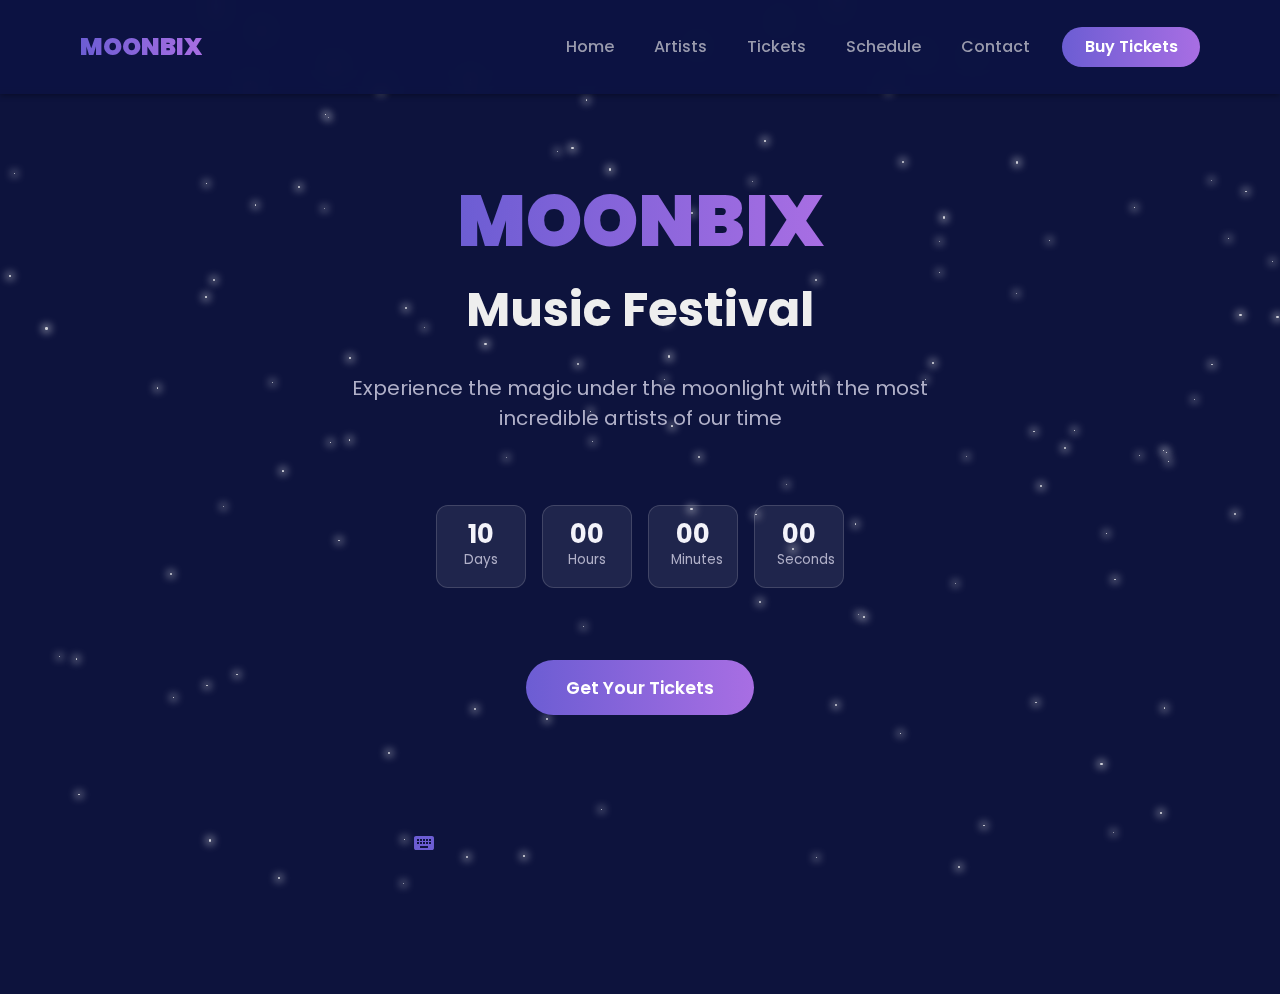
<file: K3(HOSTING) (2)/K3(HOSTING)/K3(HOSTING)/index.HTML>
<!DOCTYPE html>
<html lang="en">
<head>
  <meta charset="UTF-8" />
  <meta name="viewport" content="width=device-width, initial-scale=1" />
  <title>MOONBIX Music Festival</title>
  <!-- Bootstrap 5 CSS CDN -->
  <link href="https://cdn.jsdelivr.net/npm/bootstrap@5.3.0/dist/css/bootstrap.min.css" rel="stylesheet" />
  <!-- Google Material Icons CDN -->
  <link href="https://fonts.googleapis.com/icon?family=Material+Icons" rel="stylesheet" />
  <style>
    @import url('https://fonts.googleapis.com/css2?family=Poppins:wght@400;600;700;900&display=swap');

    /* Root variables */
    :root {
      --purple-gradient: linear-gradient(90deg, #6c5dd3, #a86ee3);
      --bg-dark: #0d133d;
      --text-light: #eeeeee;
      --btn-purple: #6c5dd3;
      --btn-purple-hover: #826ee9;
      --border-dark: rgba(255, 255, 255, 0.15);
      --shadow-glow: 0 0 10px #7a66d1;
    }

    /* Reset and base */
    * {
      box-sizing: border-box;
    }

    body {
      margin: 0;
      font-family: 'Poppins', sans-serif;
      background-color: var(--bg-dark);
      color: var(--text-light);
      overflow-x: hidden;
      min-height: 100vh;
      position: relative;
    }

    a {
      text-decoration: none;
    }

    /* Header */
    header {
      position: sticky;
      top: 0;
      background: rgba(13, 19, 61, 0.85);
      backdrop-filter: saturate(180%) blur(10px);
      z-index: 1000;
      padding: 1rem 2rem;
      box-shadow: 0 1px 6px rgb(0 0 0 / 0.4);
    }

    .navbar-nav .nav-link {
      color: #999aad;
      font-weight: 500;
      transition: color 0.3s ease;
    }
    .navbar-nav .nav-link:hover,
    .navbar-nav .nav-link:focus {
      color: var(--btn-purple);
      outline: none;
    }

    .navbar-brand {
      font-weight: 900;
      font-size: 1.5rem;
      background: var(--purple-gradient);
      background-clip: text;
      -webkit-background-clip: text;
      -webkit-text-fill-color: transparent;
      color: transparent;
      user-select: none;
      white-space: nowrap;
    }

    .btn-buy-tickets {
      background: var(--purple-gradient);
      border: none;
      color: #fff;
      font-weight: 600;
      padding: 0.5rem 1.4rem;
      border-radius: 30px;
      transition: background 0.35s ease;
    }
    .btn-buy-tickets:hover,
    .btn-buy-tickets:focus {
      background: var(--btn-purple-hover);
      outline: none;
      box-shadow: var(--shadow-glow);
    }

    /* Hero section */
    main {
      padding: 4rem 2rem 6rem 2rem;
      position: relative;
      text-align: center;
      overflow: hidden;
      min-height: 100vh;
      display: flex;
      flex-direction: column;
      justify-content: center;
      gap: 1.5rem;
      user-select: none;
    }

    main h1 {
      font-weight: 900;
      font-size: clamp(2rem, 7vw, 4.5rem);
      margin-bottom: 0;
      line-height: 1.1;
    }
    main h1 .moonbix {
      background: var(--purple-gradient);
      background-clip: text;
      -webkit-background-clip: text;
      -webkit-text-fill-color: transparent;
      color: transparent;
    }
    main h2 {
      font-weight: 700;
      font-size: clamp(1.6rem, 5vw, 3rem);
      margin-bottom: 0;
      line-height: 1.1;
    }

    main p.subtitle {
      color: #b0b0c8;
      font-weight: 400;
      font-size: clamp(1rem, 3vw, 1.25rem);
      margin-top: 12px;
      max-width: 600px;
      margin-left: auto;
      margin-right: auto;
      user-select: text;
    }

    /* Countdown */
    .countdown {
      margin-top: 2rem;
      display: flex;
      justify-content: center;
      gap: 1rem;
      flex-wrap: wrap;
    }
    .countdown-item {
      background: rgba(255 255 255 / 0.08);
      border: 1px solid var(--border-dark);
      border-radius: 12px;
      padding: 1rem 1.4rem;
      width: 90px;
      user-select: none;
      transition: background-color 0.3s ease;
    }
    .countdown-item strong {
      display: block;
      font-size: 1.6rem;
      font-weight: 700;
      line-height: 1;
      color: #f3f3fa;
      user-select: text;
    }
    .countdown-item span {
      font-size: 0.85rem;
      color: #b0b0c8;
      user-select: text;
    }

    /* Buttons below countdown */
    .hero-buttons {
      margin-top: 3rem;
      display: flex;
      justify-content: center;
      gap: 1.5rem;
      flex-wrap: wrap;
    }
    .btn-primary-gradient {
      background: var(--purple-gradient);
      border: none;
      border-radius: 30px;
      color: #fff;
      padding: 0.9rem 2.5rem;
      font-weight: 600;
      font-size: 1.1rem;
      cursor: pointer;
      transition: background 0.4s ease, box-shadow 0.4s ease;
      box-shadow: 0 0 0 rgba(0,0,0,0);
      user-select: none;
    }
    .btn-primary-gradient:hover,
    .btn-primary-gradient:focus {
      background: var(--btn-purple-hover);
      box-shadow: var(--shadow-glow);
      outline: none;
    }

    .btn-secondary-outline {
      border: 1.8px solid rgba(255 255 255 / 0.3);
      border-radius: 30px;
      background: transparent;
      color: #ccccee;
      font-weight: 600;
      font-size: 1.1rem;
      padding: 0.9rem 2.5rem;
      cursor: pointer;
      transition: background-color 0.3s ease, color 0.3s ease;
      user-select: none;
    }
    .btn-secondary-outline:hover,
    .btn-secondary-outline:focus {
      background-color: var(--purple-gradient);
      border-color: var(--purple-gradient);
      color: #fff;
      outline: none;
      box-shadow: var(--shadow-glow);
    }

    /* Arrow down icon below buttons */
    .arrow-down {
      margin-top: 4rem;
      font-size: 3rem;
      color: #6c5dd3;
      animation: bounce 2s infinite;
      user-select: none;
    }

    @keyframes bounce {
      0%, 20%, 50%, 80%, 100% {
        transform: translateY(0);
      }
      40% {
        transform: translateY(-15%);
      }
      60% {
        transform: translateY(-7%);
      }
    }

    /* Star background animation */
    .stars {
      position: fixed;
      top: 0; left: 0; width: 100vw; height: 100vh;
      pointer-events: none;
      z-index: 0;
      overflow: hidden;
      background: var(--bg-dark);
    }

    /* small stars */
    .star {
      position: absolute;
      background: white;
      border-radius: 50%;
      box-shadow: 0 0 8px 2px white;
      opacity: 0.8;
      animation: twinkle 3s infinite alternate;
    }

    @keyframes twinkle {
      0% {
        opacity: 0.2;
        transform: scale(1);
      }
      100% {
        opacity: 0.8;
        transform: scale(1.3);
      }
    }
    /* Responsive adjustments */
    @media (max-width: 767px) {
      header {
        padding: 1rem 1rem;
      }
      main {
        padding: 3rem 1rem 5rem 1rem;
      }
      .countdown {
        justify-content: center;
        gap: 0.8rem;
      }
      .countdown-item {
        width: 70px;
        padding: 0.8rem 1rem;
      }
      .hero-buttons {
        flex-direction: column;
        gap: 1rem;
      }
      .btn-primary-gradient,
      .btn-secondary-outline {
        width: 100%;
        padding: 1rem;
        font-size: 1.1rem;
      }
      /* Navbar toggler bigger & visible */
      .navbar-toggler {
        border: none;
        color: var(--text-light);
      }
      .navbar-nav {
        background: rgba(13, 19, 61, 0.95);
        backdrop-filter: saturate(180%) blur(10px);
      }
      .moon-container {
        width: 70px;
        height: 70px;
        top: 1.5rem;
        right: 1rem;
      }
    }

  </style>
</head>
<body>
  <!-- Starry background -->
  <div class="stars" aria-hidden="true"></div>

  <header>
    <nav class="navbar navbar-expand-md">
      <div class="container-fluid px-3 px-md-5">
        <a class="navbar-brand" href="#">MOONBIX</a>
        <button
          class="navbar-toggler"
          type="button"
          data-bs-toggle="collapse"
          data-bs-target="#navbarNav"
          aria-controls="navbarNav"
          aria-expanded="false"
          aria-label="Toggle navigation"
        >
          <span class="material-icons" style="font-size:32px;">menu</span>
        </button>
        <div class="collapse navbar-collapse justify-content-end" id="navbarNav">
          <ul class="navbar-nav align-items-center gap-3 gap-md-4">
            <li class="nav-item">
              <a class="nav-link" href="index.HTML">Home</a>
            </li>
            <li class="nav-item">
              <a class="nav-link" href="artis.html">Artists</a>
            </li>
            <li class="nav-item">
              <a class="nav-link" href="ticket.html">Tickets</a>
            </li>
            <li class="nav-item">
              <a class="nav-link" href="schedule.html">Schedule</a>
            </li>
            <li class="nav-item">
              <a class="nav-link" href="contact.html">Contact</a>
            </li>
            <li class="nav-item d-md-block d-none">
              <button class="btn btn-buy-tickets" onclick="window.location.href='ticket.html'">Buy Tickets</button>
            </li>
          </ul>
        </div>
      </div>
    </nav>
  </header>

  <main role="main" aria-label="Main content">
    <h1><span class="moonbix">MOONBIX</span></h1>
    <h2>Music Festival</h2>
    <p class="subtitle">Experience the magic under the moonlight with the most incredible artists of our time</p>

    <section class="countdown" aria-label="Countdown timer to event start">
      <div class="countdown-item" aria-live="polite">
        <strong id="days">00</strong>
        <span>Days</span>
      </div>
      <div class="countdown-item" aria-live="polite">
        <strong id="hours">00</strong>
        <span>Hours</span>
      </div>
      <div class="countdown-item" aria-live="polite">
        <strong id="minutes">00</strong>
        <span>Minutes</span>
      </div>
      <div class="countdown-item" aria-live="polite">
        <strong id="seconds">00</strong>
        <span>Seconds</span>
      </div>
    </section>

    <section class="hero-buttons">
      <button onclick="window.location.href='ticket.html'" class="btn-primary-gradient" type="button">Get Your Tickets</button>
    </section>

    <div class="arrow-down" aria-hidden="true" title="Scroll down">
      <span class="material-icons">keyboard_double_arrow_down</span>
    </div>
  </main>

  <!-- Bootstrap 5 JS Bundle CDN (includes Popper) -->
  <script src="https://cdn.jsdelivr.net/npm/bootstrap@5.3.0/dist/js/bootstrap.bundle.min.js"></script>
  <script>
    // Star generator for starry background with random positions and sizes
    const starsContainer = document.querySelector('.stars');
    const starCount = 120;

    for (let i = 0; i < starCount; i++) {
      const star = document.createElement('div');
      star.classList.add('star');
      const size = Math.random() * 2 + 0.5;
      star.style.width = `${size}px`;
      star.style.height = `${size}px`;
      star.style.top = `${Math.random() * 100}%`;
      star.style.left = `${Math.random() * 100}%`;
      star.style.animationDuration = `${(Math.random() * 2 + 1)}s`;
      star.style.animationDelay = `${Math.random() * 3}s`;
      starsContainer.appendChild(star);
    }

    // Countdown Timer
    const countdownDate = new Date();
    // Set countdown 30 days from now
    countdownDate.setDate(countdownDate.getDate() + 10);

    const daysEl = document.getElementById('days');
    const hoursEl = document.getElementById('hours');
    const minutesEl = document.getElementById('minutes');
    const secondsEl = document.getElementById('seconds');

    function updateCountdown() {
      const now = new Date().getTime();
      const distance = countdownDate.getTime() - now;

      if (distance < 0) {
        daysEl.textContent = '00';
        hoursEl.textContent = '00';
        minutesEl.textContent = '00';
        secondsEl.textContent = '00';
        clearInterval(countdownInterval);
        return;
      }

      const days = Math.floor(distance / (1000 * 60 * 60 * 24));
      const hours = Math.floor(
        (distance % (1000 * 60 * 60 * 24)) / (1000 * 60 * 60)
      );
      const minutes = Math.floor((distance % (1000 * 60 * 60)) / (1000 * 60));
      const seconds = Math.floor((distance % (1000 * 60)) / 1000);

      daysEl.textContent = days.toString().padStart(2, '0');
      hoursEl.textContent = hours.toString().padStart(2, '0');
      minutesEl.textContent = minutes.toString().padStart(2, '0');
      secondsEl.textContent = seconds.toString().padStart(2, '0');
    }

    updateCountdown();
    const countdownInterval = setInterval(updateCountdown, 1000);
  </script>
</body>
</html>
</file>
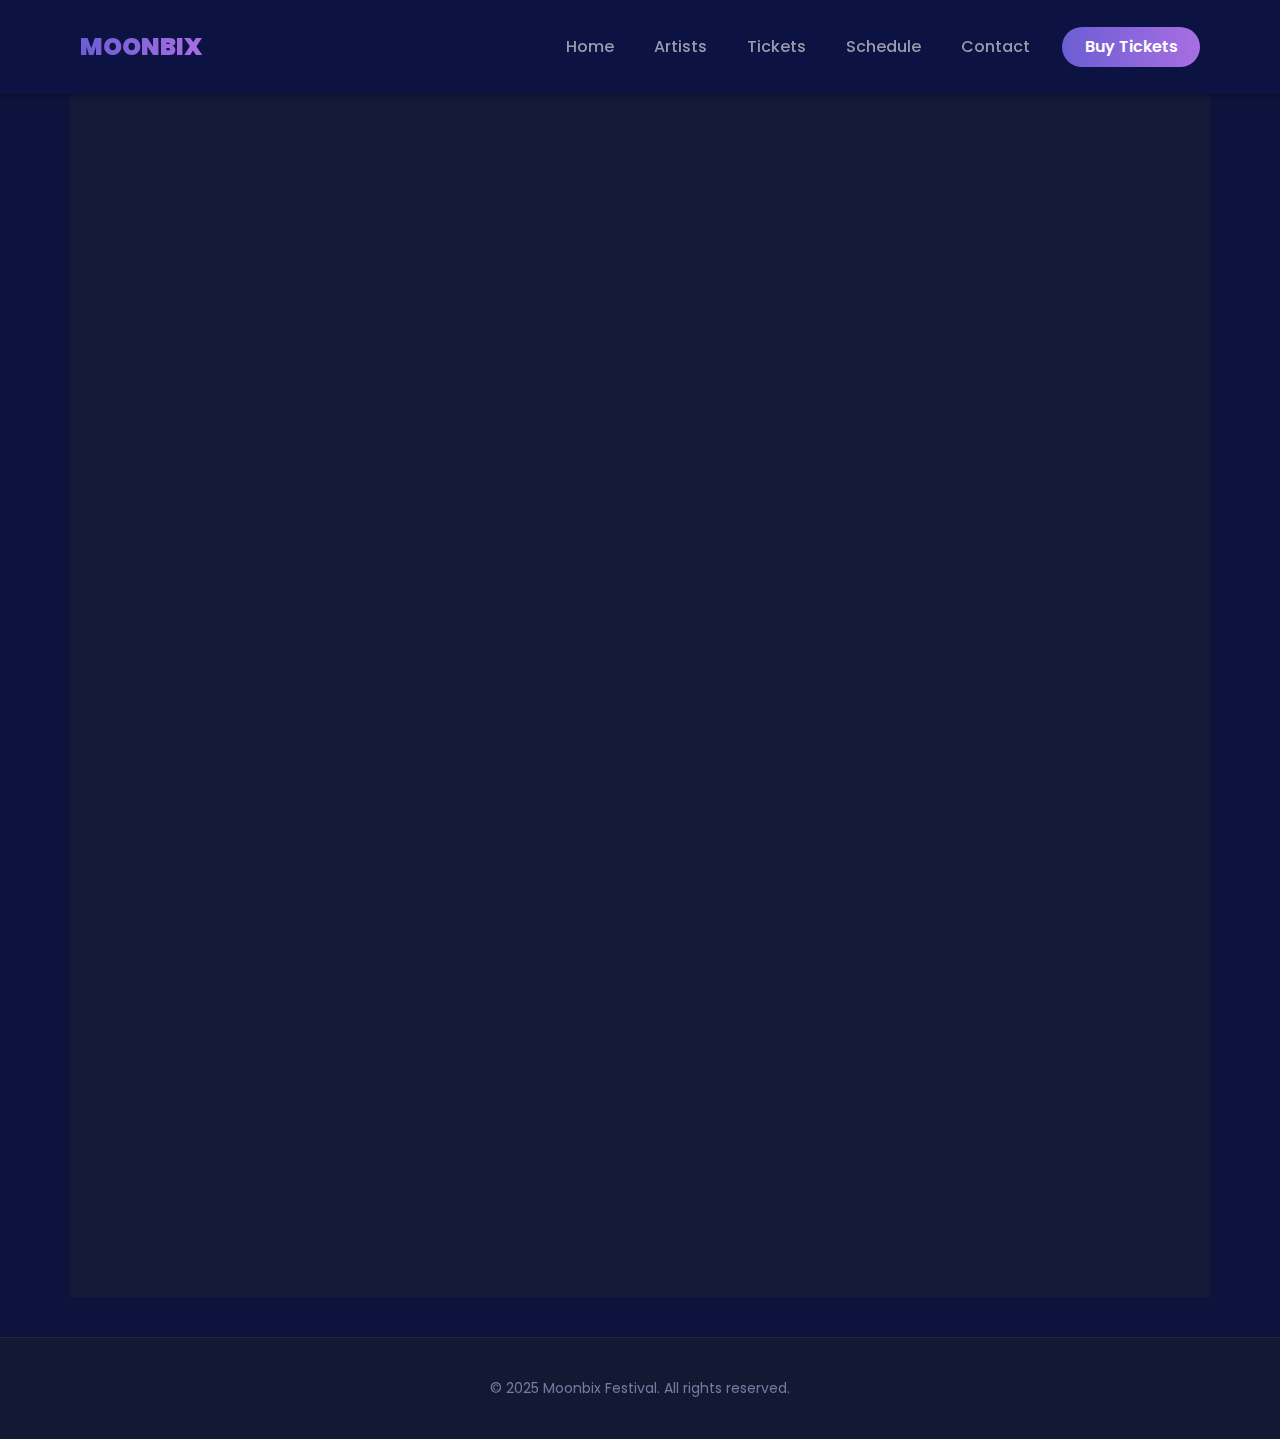
<file: K3(HOSTING) (2)/K3(HOSTING)/K3(HOSTING)/artis.html>
<!DOCTYPE html>
<html lang="en">
<head>
  <meta charset="UTF-8" />
  <meta name="viewport" content="width=device-width, initial-scale=1" />
  <title>MOONBIX Music Festival</title>
  <!-- Bootstrap 5 CSS CDN -->
  <link href="https://cdn.jsdelivr.net/npm/bootstrap@5.3.0/dist/css/bootstrap.min.css" rel="stylesheet" />
  <!-- Google Material Icons CDN -->
  <link href="https://fonts.googleapis.com/icon?family=Material+Icons" rel="stylesheet" />
  <style>
    @import url('https://fonts.googleapis.com/css2?family=Poppins:wght@400;600;700;900&display=swap');

    /* Root variables */
    :root {
      --purple-gradient: linear-gradient(90deg, #6c5dd3, #a86ee3);
      --bg-dark: #0d133d;
      --text-light: #eeeeee;
      --btn-purple: #6c5dd3;
      --btn-purple-hover: #826ee9;
      --border-dark: rgba(255, 255, 255, 0.15);
      --shadow-glow: 0 0 10px #7a66d1;
    }

    /* Reset and base */
    * {
      box-sizing: border-box;
    }

    body {
      margin: 0;
      font-family: 'Poppins', sans-serif;
      background-color: var(--bg-dark);
      color: var(--text-light);
      overflow-x: hidden;
      min-height: 100vh;
      position: relative;
    }

    a {
      text-decoration: none;
    }

    /* Header */
    header {
      position: sticky;
      top: 0;
      background: rgba(13, 19, 61, 0.85);
      backdrop-filter: saturate(180%) blur(10px);
      z-index: 1000;
      padding: 1rem 2rem;
      box-shadow: 0 1px 6px rgb(0 0 0 / 0.4);
    }

    .navbar-nav .nav-link {
      color: #999aad;
      font-weight: 500;
      transition: color 0.3s ease;
    }
    .navbar-nav .nav-link:hover,
    .navbar-nav .nav-link:focus {
      color: var(--btn-purple);
      outline: none;
    }

    .navbar-brand {
      font-weight: 900;
      font-size: 1.5rem;
      background: var(--purple-gradient);
      background-clip: text;
      -webkit-background-clip: text;
      -webkit-text-fill-color: transparent;
      color: transparent;
      user-select: none;
      white-space: nowrap;
    }

    .btn-buy-tickets {
      background: var(--purple-gradient);
      border: none;
      color: #fff;
      font-weight: 600;
      padding: 0.5rem 1.4rem;
      border-radius: 30px;
      transition: background 0.35s ease;
    }
    .btn-buy-tickets:hover,
    .btn-buy-tickets:focus {
      background: var(--btn-purple-hover);
      outline: none;
      box-shadow: var(--shadow-glow);
    }

    @keyframes slideDown {
      from {
        transform: translateY(-100%);
        opacity: 0;
      }
      to {
        transform: translateY(0);
        opacity: 1;
      }
    }

    .logo {
      font-weight: 800;
      font-size: 1.8rem;
      color: #8a7fff;
      letter-spacing: 0.1em;
      cursor: pointer;
      user-select: none;
    }

    nav {
      display: flex;
      gap: 32px;
    }
    nav a {
      font-weight: 600;
      font-size: 1rem;
      color: #aaa;
      position: relative;
      padding: 8px 0;
      transition: color 0.3s ease;
    }
    nav a:hover,
    nav a:focus-visible {
      color: #8a7fff;
    }
    nav a::after {
      content: '';
      position: absolute;
      left: 0;
      bottom: 0;
      height: 3px;
      width: 0;
      background: #8a7fff;
      border-radius: 3px;
      transition: width 0.3s ease;
    }
    nav a:hover::after,
    nav a:focus-visible::after,
    nav a[aria-current="page"]::after {
      width: 100%;
    }

    main {
      padding: 60px 15px 80px;
      background: #141a38;
      min-height: calc(100vh - 72px);
      color: white;
    }

    h1 {
      font-weight: 900;
      font-size: 2.5rem;
      letter-spacing: 0.06em;
      color: #8a7fff;
      text-align: center;
      margin-bottom: 10px;
      animation: fadeInUp 1s ease forwards;
      opacity: 0;
    }

    p.subtitle {
      color: #bbb;
      max-width: 680px;
      margin: 0 auto 40px auto;
      font-weight: 400;
      font-size: 1.15rem;
      text-align: center;
      animation: fadeInUp 1s ease 0.3s forwards;
      opacity: 0;
    }

    .artist-cards {
      display: grid;
      grid-template-columns: repeat(auto-fit, minmax(280px, 1fr));
      gap: 32px;
      max-width: 1140px;
      margin: 0 auto;
      animation: fadeInUp 1s ease 0.6s forwards;
      opacity: 0;
    }

    .artist-card {
      background: #222640;
      border-radius: 14px;
      overflow: hidden;
      position: relative;
      height: auto;
      box-shadow: 0 5px 15px rgba(138,127,255,0.4);
      cursor: default;
      display: flex;
      flex-direction: column;
      justify-content: flex-end;
      padding: 20px;
      color: #ddd;
      transition: transform 0.3s ease, box-shadow 0.3s ease;
    }
    .artist-card:focus-visible,
    .artist-card:hover {
      transform: translateY(-10px) scale(1.02);
      box-shadow: 0 14px 30px rgba(138,127,255,0.7);
      outline: none;
      z-index: 1;
    }
    .artist-img {
      position: relative;
      width: 100%;
      height: 220px;
      background-size: cover;
      background-position: center;
      filter: brightness(0.75);
      border-radius: 14px;
      transition: filter 0.3s ease;
      margin-bottom: 16px;
    }
    .artist-card:hover .artist-img {
      filter: brightness(0.5);
    }
    .artist-info {
      position: relative;
      z-index: 1;
      flex-grow: 1;
    }
    .artist-name {
      font-weight: 700;
      font-size: 1.4rem;
      margin-bottom: 8px;
      color: #fff;
      text-shadow: 0 0 8px rgba(138,127,255,0.9);
    }
    .artist-genre {
      color: #888bbd;
      font-size: 0.95rem;
      margin-bottom: 12px;
    }
    .artist-description {
      font-size: 0.9rem;
      font-weight: 300;
      color: #777ba0;
      line-height: 1.3;
      margin-bottom: 16px;
    }
    footer {
      background: #131833;
      color: #777ba0;
      padding: 40px 15px;
      text-align: center;
      font-size: 0.875rem;
      user-select: none;
      border-top: 1px solid #222640;
      margin-top: 40px;
    }
    .btn-profile {
      background: linear-gradient(135deg, #7d7fff, #9a7fff);
      border: none;
      color: white;
      font-weight: 600;
      padding: 10px 0;
      border-radius: 24px;
      font-size: 1rem;
      cursor: pointer;
      transition: background 0.3s ease;
      width: 100%;
      user-select: none;
      text-align: center;
      letter-spacing: 0.05em;
    }
    .btn-profile:hover, .btn-profile:focus-visible {
      background: linear-gradient(135deg, #a49fff, #b79fff);
      outline: none;
    }

    @keyframes fadeInUp {
      from {
        opacity: 0;
        transform: translateY(30px);
      }
      to {
        opacity: 1;
        transform: translateY(0);
      }
    }

    @media (max-width: 767px) {
      .container-md {
        padding: 0 12px;
      }
      nav {
        gap: 18px;
      }
      h1 {
        font-size: 2rem;
      }
      .artist-cards {
        grid-template-columns: 1fr;
      }
      .artist-card {
        height: auto;
      }
    }
  </style>
</head>
<body>
  <header>
    <nav class="navbar navbar-expand-md">
      <div class="container-fluid px-3 px-md-5">
        <a class="navbar-brand" href="#">MOONBIX</a>
        <button
          class="navbar-toggler"
          type="button"
          data-bs-toggle="collapse"
          data-bs-target="#navbarNav"
          aria-controls="navbarNav"
          aria-expanded="false"
          aria-label="Toggle navigation"
        >
          <span class="material-icons" style="font-size:32px;">menu</span>
        </button>
        <div class="collapse navbar-collapse justify-content-end" id="navbarNav">
          <ul class="navbar-nav align-items-center gap-3 gap-md-4">
            <li class="nav-item">
              <a class="nav-link" href="index.HTML">Home</a>
            </li>
            <li class="nav-item">
              <a class="nav-link" href="artis.html">Artists</a>
            </li>
            <li class="nav-item">
              <a class="nav-link" href="ticket.html">Tickets</a>
            </li>
            <li class="nav-item">
              <a class="nav-link" href="schedule.html">Schedule</a>
            </li>
            <li class="nav-item">
              <a class="nav-link" href="contact.html">Contact</a>
            </li>
            <li class="nav-item d-md-block d-none">
              <button class="btn btn-buy-tickets" onclick="window.location.href='ticket.html'">Buy Tickets</button>
            </li>
          </ul>
        </div>
      </div>
    </nav>
  </header>

  <main class="container-md" tabindex="0">
    <h1>Trending Artists</h1>
    <p class="subtitle">Discover the hottest rising stars lighting up the music scene right now.</p>
    <div class="artist-cards" role="list">
      <article class="artist-card" role="listitem" tabindex="0" aria-describedby="desc-billie">
        <div class="artist-img" style="background-image: url('billie2.jpg');" role="img" aria-label="Portrait of Billie Eilish, Pop sensation"></div>
        <div class="artist-info">
          <h2 class="artist-name">Billie Eilish</h2>
          <p class="artist-genre">Pop / Alternative</p>
          <p id="desc-billie" class="artist-description">Grammy-winning artist known for her unique voice and genre-bending sound.</p>
          <button class="btn btn-profile" onclick="window.location.href='bilienganjuk.html'" aria-label="View profile of Billie Eilish">View Profile</button>
        </div>
      </article>

      <article class="artist-card" role="listitem" tabindex="0" aria-describedby="desc-dua">
        <div class="artist-img" style="background-image: url('centralcee2.jpg');" role="img" aria-label="Portrait of Dua Lipa, Dance-pop star"></div>
        <div class="artist-info">
          <h2 class="artist-name">Central Cee</h2>
          <p class="artist-genre">HipHop / UK Rap</p>
          <p id="desc-dua" class="artist-description">British rapper known for his musical style which combines hip-hop, trap and UK drill.</p>
          <button class="btn btn-profile" onclick="window.location.href='centralcee.html'" aria-label="View profile of Dua Lipa">View Profile</button>
        </div>
      </article>

      <article class="artist-card" role="listitem" tabindex="0" aria-describedby="desc-olivia">
        <div class="artist-img" style="background-image: url('sza2.jpg');" role="img" aria-label="Portrait of SZA, R&b artist"></div>
        <div class="artist-info">
          <h2 class="artist-name">SZA</h2>
          <p class="artist-genre">R&b / Neo-Soul</p>
          <p id="desc-sza" class="artist-description">SZA is an American singer and known for her soulful voice and, introspective lyrics</p>
          <button class="btn-profile" onclick="location.href='sza.html'" aria-label="View profile of SZA">View Profile</button>
        </div>
      </article>

      <article class="artist-card" role="listitem" tabindex="0" aria-describedby="desc-brad">
        <div class="artist-img" style="background-image: url('kendrick.jpg');" role="img" aria-label="Portrait of Kendrick Lamar, hip-hop artist"></div>
        <div class="artist-info">
          <h2 class="artist-name">Kendrick Lamar</h2>
          <p class="artist-genre">Hip-Hop / Rap</p>
          <p id="desc-brad" class="artist-description">Kendrick Lamar is an award-winning rapper, known for his sharp lyricism.</p>
          <button class="btn-profile" onclick="location.href='kedrick.html'" aria-label="View profile of Kendrick Lamar">View Profile</button>
        </div>
      </article>

      <article class="artist-card" role="listitem" tabindex="0" aria-describedby="desc-ariana">
        <div class="artist-img" style="background-image: url('jb2.jpg');" role="img" aria-label="Portrait of Justin Bieber, R&B vocalist"></div>
        <div class="artist-info">
          <h2 class="artist-name">Justin Bieber</h2>
          <p class="artist-genre">R&B / Pop</p>
          <p id="desc-justin" class="artist-description">Justin Bieber is a pop icon known for evolving from teen star to a versatile artist,</p>
          <button class="btn-profile" onclick="location.href='jb.html'" aria-label="View profile of Justin Bieber">View Profile</button>
        </div>
      </article>

       <article class="artist-card" role="listitem" tabindex="0" aria-describedby="desc-brad">
        <div class="artist-img" style="background-image: url('taylor2.jpg');" role="img" aria-label="Portrait of Brayden Smith, hip-hop artist"></div>
        <div class="artist-info">
          <h2 class="artist-name">Taylor Swift</h2>
          <p class="artist-genre">Pop / Alternative</p>
          <p id="desc-brad" class="artist-description">Taylor Swift, a worldwide famous singer, is known for her narrative lyrics.</p>
          <button class="btn-profile" onclick="location.href='taylorswift.html'" aria-label="View profile of Taylor Swift">View Profile</button>
        </div>
      </article>

    </div>
  </main>


  <footer role="contentinfo">
    &copy; 2025 Moonbix Festival. All rights reserved.
  </footer>

  <script>
    // Accessibility: keyboard navigation for nav links and profile buttons
    const navLinks = document.querySelectorAll('nav a');
    navLinks.forEach(link => {
      link.addEventListener('keydown', e => {
        if(e.key === 'Enter' || e.key === ' ') link.click();
      });
    });
    const profileButtons = document.querySelectorAll('.btn-profile');
    profileButtons.forEach(btn => {
      btn.addEventListener('keydown', e => {
        if(e.key === 'Enter' || e.key === ' ') btn.click();
      });
    });
  </script>
</body>
</html>
</file>
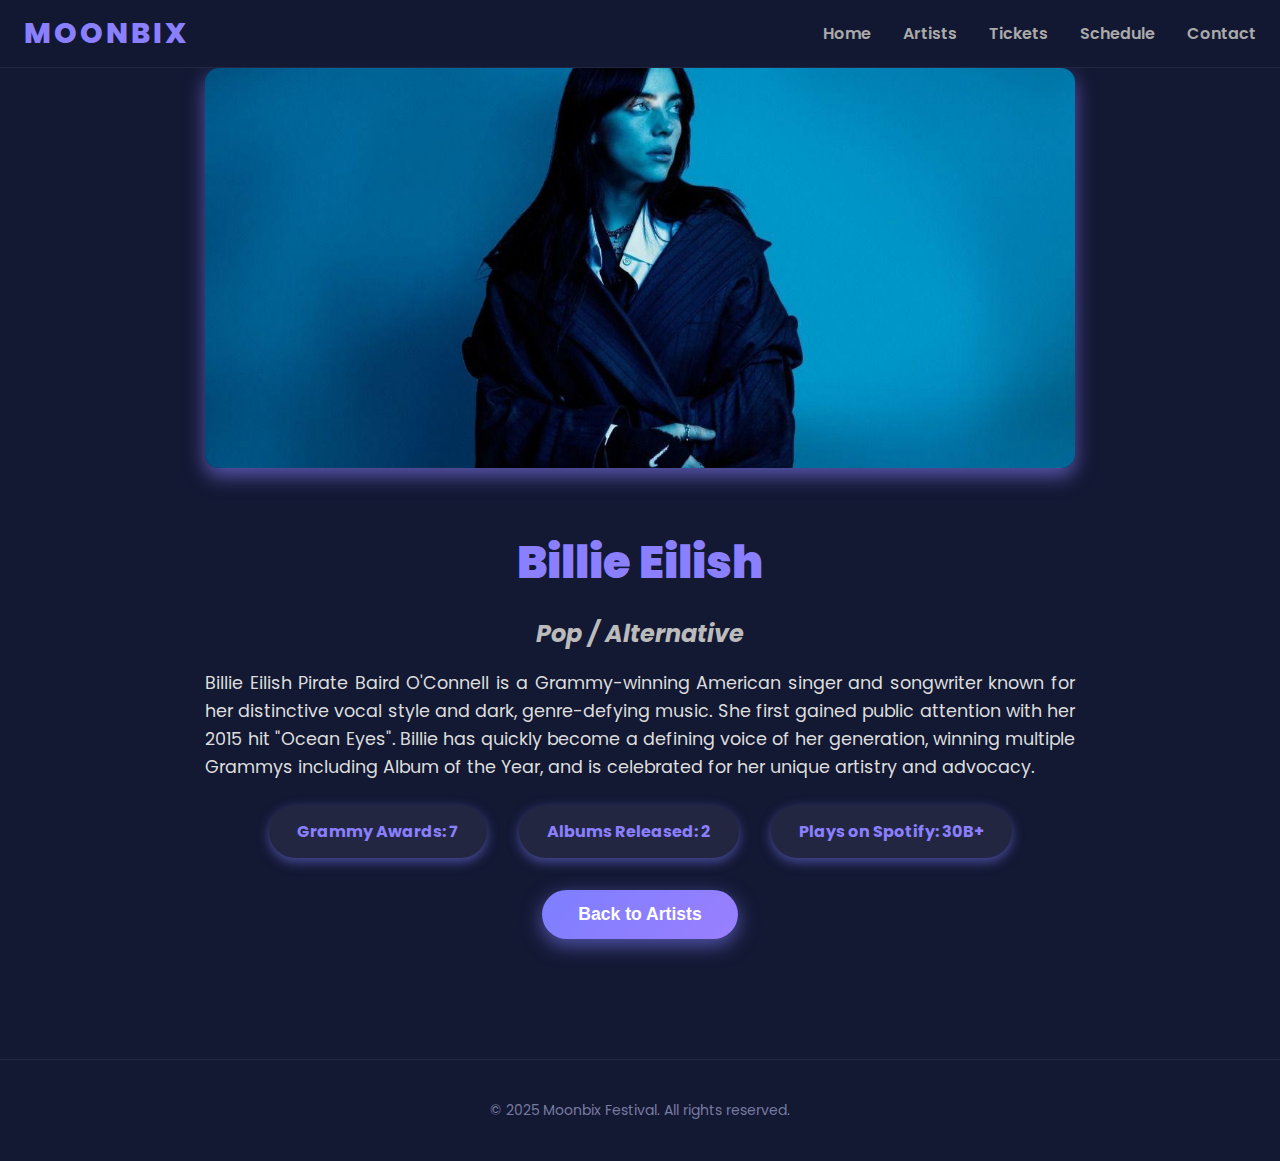
<file: K3(HOSTING) (2)/K3(HOSTING)/K3(HOSTING)/bilienganjuk.html>
<!DOCTYPE html>
<html lang="en">
<head>
  <meta charset="UTF-8" />
  <meta name="viewport" content="width=device-width, initial-scale=1" />
  <title>Moonbix - Billie Eilish Profile</title>
  <!-- Google Material Icons -->
  <link href="https://fonts.googleapis.com/icon?family=Material+Icons" rel="stylesheet" />
  <style>
    @import url('https://fonts.googleapis.com/css2?family=Poppins:wght@400;600;700&display=swap');

    *, *::before, *::after {
      box-sizing: border-box;
    }
    body, html {
      margin: 0; padding: 0; min-height: 100vh;
      font-family: 'Poppins', sans-serif;
      background-color: #131833;
      color: #bbb;
      overflow-x: hidden;
      scroll-behavior: smooth;
    }
    a {
      text-decoration: none;
      color: inherit;
    }
    a:focus-visible {
      outline: 3px solid #8a7fff;
      outline-offset: 3px;
    }
    .container-md {
      max-width: 900px;
      margin: 0 auto;
      padding: 0 15px 80px;
    }
    header {
      position: sticky;
      top: 0;
      background: rgba(19,24,51,0.95);
      border-bottom: 1px solid #222640;
      z-index: 1050;
      padding: 0.75rem 1.5rem;
      display: flex;
      align-items: center;
      justify-content: space-between;
      animation: slideDown 0.5s ease forwards;
    }
    @keyframes slideDown {
      from {
        transform: translateY(-100%);
        opacity: 0;
      }
      to {
        transform: translateY(0);
        opacity: 1;
      }
    }
    .logo {
      font-weight: 800;
      font-size: 1.8rem;
      color: #8a7fff;
      letter-spacing: 0.1em;
      cursor: pointer;
      user-select: none;
    }
    nav {
      display: flex;
      gap: 32px;
    }
    nav a {
      font-weight: 600;
      font-size: 1rem;
      color: #aaa;
      position: relative;
      padding: 8px 0;
      transition: color 0.3s ease;
    }
    nav a:hover,
    nav a:focus-visible {
      color: #8a7fff;
    }
    nav a::after {
      content: '';
      position: absolute;
      left: 0;
      bottom: 0;
      height: 3px;
      width: 0;
      background: #8a7fff;
      border-radius: 3px;
      transition: width 0.3s ease;
    }
    nav a:hover::after,
    nav a:focus-visible::after {
      width: 100%;
    }
    .profile-img {
      width: 100%;
      max-height: 400px;
      object-fit: cover;
      border-radius: 14px;
      box-shadow: 0 8px 20px rgba(138,127,255,0.6);
      margin-bottom: 24px;
    }
    h1 {
      font-weight: 900;
      font-size: 2.8rem;
      color: #8a7fff;
      margin-bottom: 8px;
      text-align: center;
    }
    h2 {
      font-weight: 700;
      font-size: 1.5rem;
      color: #bbb;
      margin-bottom: 16px;
      text-align: center;
      font-style: italic;
    }
    p.bio {
      font-weight: 400;
      font-size: 1.1rem;
      line-height: 1.6;
      color: #ddd;
      margin-bottom: 24px;
      text-align: justify;
    }
    .stats {
      display: flex;
      justify-content: center;
      gap: 32px;
      margin-bottom: 32px;
      flex-wrap: wrap;
    }
    .stat-item {
      background: #222640;
      padding: 14px 28px;
      border-radius: 100px;
      font-weight: 700;
      font-size: 1rem;
      color: #8a7fff;
      box-shadow: 0 4px 12px rgba(125,127,255,0.5);
      user-select: none;
      min-width: 110px;
      text-align: center;
    }
    .btn-back {
      display: block;
      margin: 0 auto;
      background: linear-gradient(135deg, #7d7fff, #9a7fff);
      color: white;
      border: none;
      padding: 14px 36px;
      border-radius: 32px;
      font-weight: 700;
      font-size: 1.1rem;
      cursor: pointer;
      text-align: center;
      width: max-content;
      box-shadow: 0 6px 20px rgba(125,127,255,0.6);
      transition: background 0.3s ease, transform 0.3s ease;
      user-select: none;
    }
    .btn-back:hover, .btn-back:focus-visible {
      background: linear-gradient(135deg, #a49fff, #b79fff);
      outline: none;
      transform: translateY(-4px) scale(1.05);
    }
    footer {
      background: #131833;
      color: #777ba0;
      padding: 40px 15px;
      text-align: center;
      font-size: 0.875rem;
      user-select: none;
      border-top: 1px solid #222640;
      margin-top: 40px;
    }
  </style>
</head>
<body>
  <header role="banner" aria-label="Primary navigation header">
    <a href="index.html" class="logo" aria-label="Moonbix homepage">MOONBIX</a>
    <nav role="navigation" aria-label="Main menu">
      <a href="index.html" tabindex="0">Home</a>
      <a href="artist.html" tabindex="0">Artists</a>
      <a href="tickets.html" tabindex="0">Tickets</a>
      <a href="schedule.html" tabindex="0">Schedule</a>
      <a href="contact.html" tabindex="0">Contact</a>
    </nav>
  </header>

  <main class="container-md" tabindex="0">
    <img src="billie.jpg" alt="Billie Eilish portrait" class="profile-img" />
    <h1>Billie Eilish</h1>
    <h2>Pop / Alternative</h2>
    <p class="bio">
      Billie Eilish Pirate Baird O'Connell is a Grammy-winning American singer and songwriter known for her distinctive vocal style and dark, genre-defying music.
      She first gained public attention with her 2015 hit "Ocean Eyes". Billie has quickly become a defining voice of her generation,
      winning multiple Grammys including Album of the Year, and is celebrated for her unique artistry and advocacy.
    </p>
    <div class="stats">
      <div class="stat-item">Grammy Awards: 7</div>
      <div class="stat-item">Albums Released: 2</div>
      <div class="stat-item">Plays on Spotify: 30B+</div>
    </div>
    <button class="btn btn-back" onclick="window.location.href='artis.html'" aria-label="Back to artist list">Back to Artists</button>
  </main>

  <footer role="contentinfo">
    &copy; 2025 Moonbix Festival. All rights reserved.
  </footer>
</body>
</html>
</file>
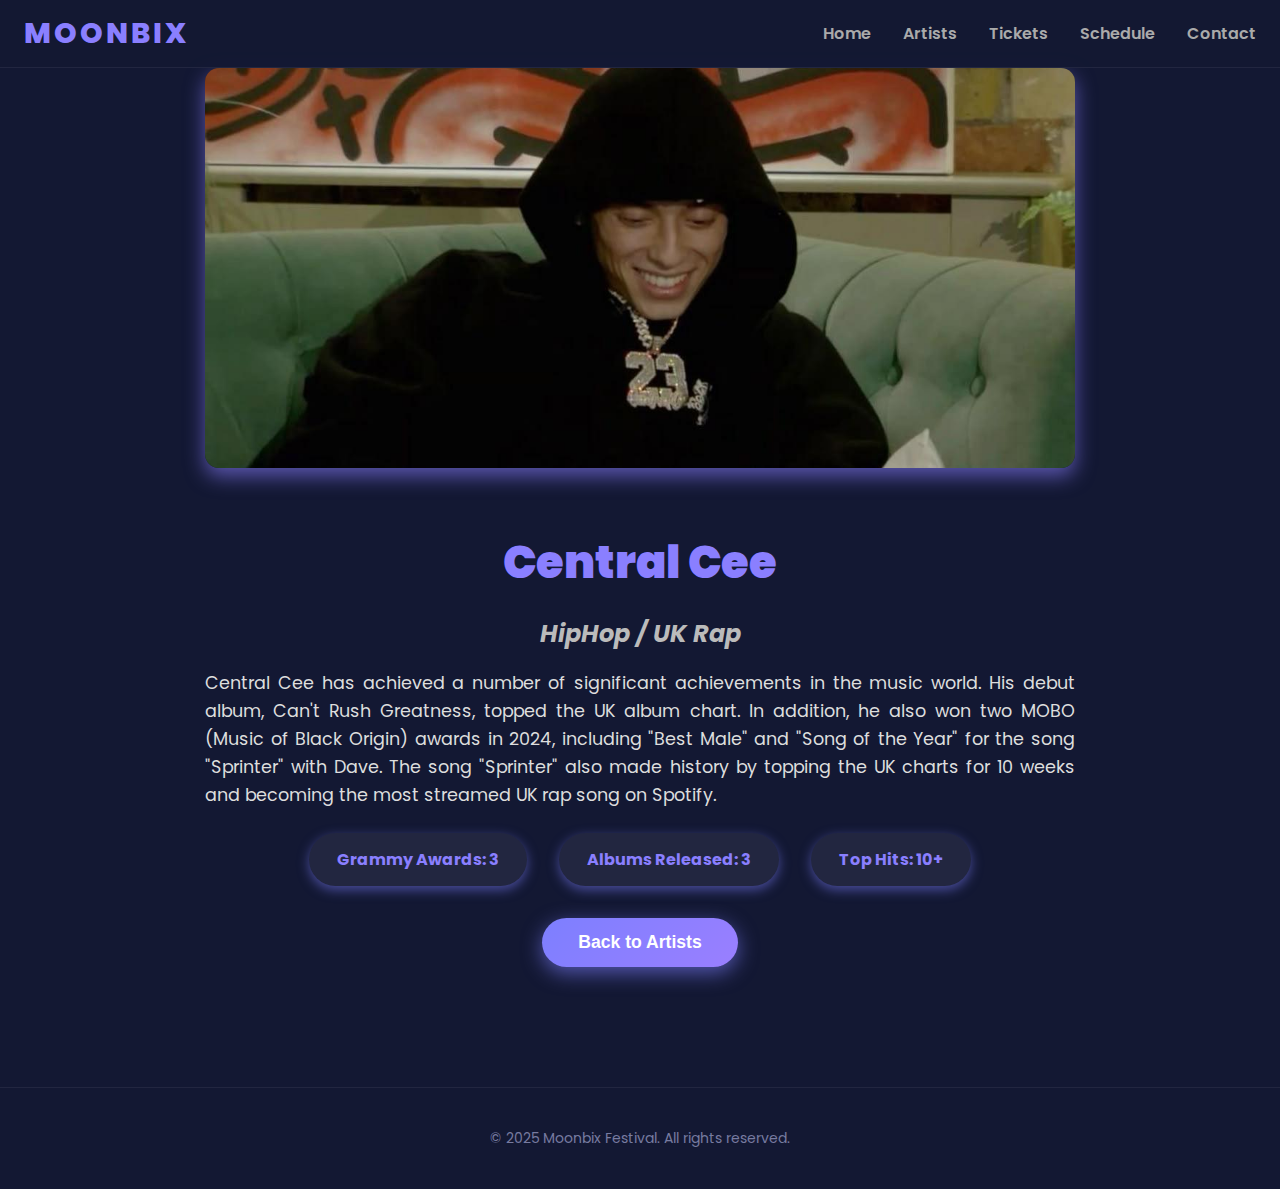
<file: K3(HOSTING) (2)/K3(HOSTING)/K3(HOSTING)/centralcee.html>
<!DOCTYPE html>
<html lang="en">
<head>
  <meta charset="UTF-8" />
  <meta name="viewport" content="width=device-width, initial-scale=1" />
  <title>Moonbix - Central Cee Profile</title>
  <!-- Google Material Icons -->
  <link href="https://fonts.googleapis.com/icon?family=Material+Icons" rel="stylesheet" />
  <style>
    @import url('https://fonts.googleapis.com/css2?family=Poppins:wght@400;600;700&display=swap');

    *, *::before, *::after {
      box-sizing: border-box;
    }
    body, html {
      margin: 0; padding: 0; min-height: 100vh;
      font-family: 'Poppins', sans-serif;
      background-color: #131833;
      color: #bbb;
      overflow-x: hidden;
      scroll-behavior: smooth;
    }
    a {
      text-decoration: none;
      color: inherit;
    }
    a:focus-visible {
      outline: 3px solid #8a7fff;
      outline-offset: 3px;
    }
    .container-md {
      max-width: 900px;
      margin: 0 auto;
      padding: 0 15px 80px;
    }
    header {
      position: sticky;
      top: 0;
      background: rgba(19,24,51,0.95);
      border-bottom: 1px solid #222640;
      z-index: 1050;
      padding: 0.75rem 1.5rem;
      display: flex;
      align-items: center;
      justify-content: space-between;
      animation: slideDown 0.5s ease forwards;
    }
    @keyframes slideDown {
      from {
        transform: translateY(-100%);
        opacity: 0;
      }
      to {
        transform: translateY(0);
        opacity: 1;
      }
    }
    .logo {
      font-weight: 800;
      font-size: 1.8rem;
      color: #8a7fff;
      letter-spacing: 0.1em;
      cursor: pointer;
      user-select: none;
    }
    nav {
      display: flex;
      gap: 32px;
    }
    nav a {
      font-weight: 600;
      font-size: 1rem;
      color: #aaa;
      position: relative;
      padding: 8px 0;
      transition: color 0.3s ease;
    }
    nav a:hover,
    nav a:focus-visible {
      color: #8a7fff;
    }
    nav a::after {
      content: '';
      position: absolute;
      left: 0;
      bottom: 0;
      height: 3px;
      width: 0;
      background: #8a7fff;
      border-radius: 3px;
      transition: width 0.3s ease;
    }
    nav a:hover::after,
    nav a:focus-visible::after {
      width: 100%;
    }
    .profile-img {
      width: 100%;
      max-height: 400px;
      object-fit: cover;
      border-radius: 14px;
      box-shadow: 0 8px 20px rgba(138,127,255,0.6);
      margin-bottom: 24px;
    }
    h1 {
      font-weight: 900;
      font-size: 2.8rem;
      color: #8a7fff;
      margin-bottom: 8px;
      text-align: center;
    }
    h2 {
      font-weight: 700;
      font-size: 1.5rem;
      color: #bbb;
      margin-bottom: 16px;
      text-align: center;
      font-style: italic;
    }
    p.bio {
      font-weight: 400;
      font-size: 1.1rem;
      line-height: 1.6;
      color: #ddd;
      margin-bottom: 24px;
      text-align: justify;
    }
    .stats {
      display: flex;
      justify-content: center;
      gap: 32px;
      margin-bottom: 32px;
      flex-wrap: wrap;
    }
    .stat-item {
      background: #222640;
      padding: 14px 28px;
      border-radius: 100px;
      font-weight: 700;
      font-size: 1rem;
      color: #8a7fff;
      box-shadow: 0 4px 12px rgba(125,127,255,0.5);
      user-select: none;
      min-width: 110px;
      text-align: center;
    }
    .btn-back {
      display: block;
      margin: 0 auto;
      background: linear-gradient(135deg, #7d7fff, #9a7fff);
      color: white;
      border: none;
      padding: 14px 36px;
      border-radius: 32px;
      font-weight: 700;
      font-size: 1.1rem;
      cursor: pointer;
      text-align: center;
      width: max-content;
      box-shadow: 0 6px 20px rgba(125,127,255,0.6);
      transition: background 0.3s ease, transform 0.3s ease;
      user-select: none;
    }
    .btn-back:hover, .btn-back:focus-visible {
      background: linear-gradient(135deg, #a49fff, #b79fff);
      outline: none;
      transform: translateY(-4px) scale(1.05);
    }
    footer {
      background: #131833;
      color: #777ba0;
      padding: 40px 15px;
      text-align: center;
      font-size: 0.875rem;
      user-select: none;
      border-top: 1px solid #222640;
      margin-top: 40px;
    }
  </style>
</head>
<body>
  <header role="banner" aria-label="Primary navigation header">
    <a href="index.html" class="logo" aria-label="Moonbix homepage">MOONBIX</a>
    <nav role="navigation" aria-label="Main menu">
      <a href="index.html" tabindex="0">Home</a>
      <a href="artist.html" tabindex="0">Artists</a>
      <a href="tickets.html" tabindex="0">Tickets</a>
      <a href="schedule.html" tabindex="0">Schedule</a>
      <a href="contact.html" tabindex="0">Contact</a>
    </nav>
  </header>

  <main class="container-md" tabindex="0">
    <img src="centralcee.jpg" alt="Central Cee portrait" class="profile-img" />
    <h1>Central Cee</h1>
    <h2>HipHop / UK Rap</h2>
    <p class="bio">
      Central Cee has achieved a number of significant achievements in the music world. His debut album, Can't Rush Greatness, topped the UK album chart. In addition, he also won two MOBO (Music of Black Origin) awards in 2024, including "Best Male" and "Song of the Year" for the song "Sprinter" with Dave. The song "Sprinter" also made history by topping the UK charts for 10 weeks and becoming the most streamed UK rap song on Spotify.
    </p>
    <div class="stats">
      <div class="stat-item">Grammy Awards: 3</div>
      <div class="stat-item">Albums Released: 3</div>
      <div class="stat-item">Top Hits: 10+</div>
    </div>
    <button class="btn btn-back" onclick="window.location.href='artis.html'" aria-label="Back to artist list">Back to Artists</button>
  </main>

  <footer role="contentinfo">
    &copy; 2025 Moonbix Festival. All rights reserved.
  </footer>
</body>
</html>
</file>
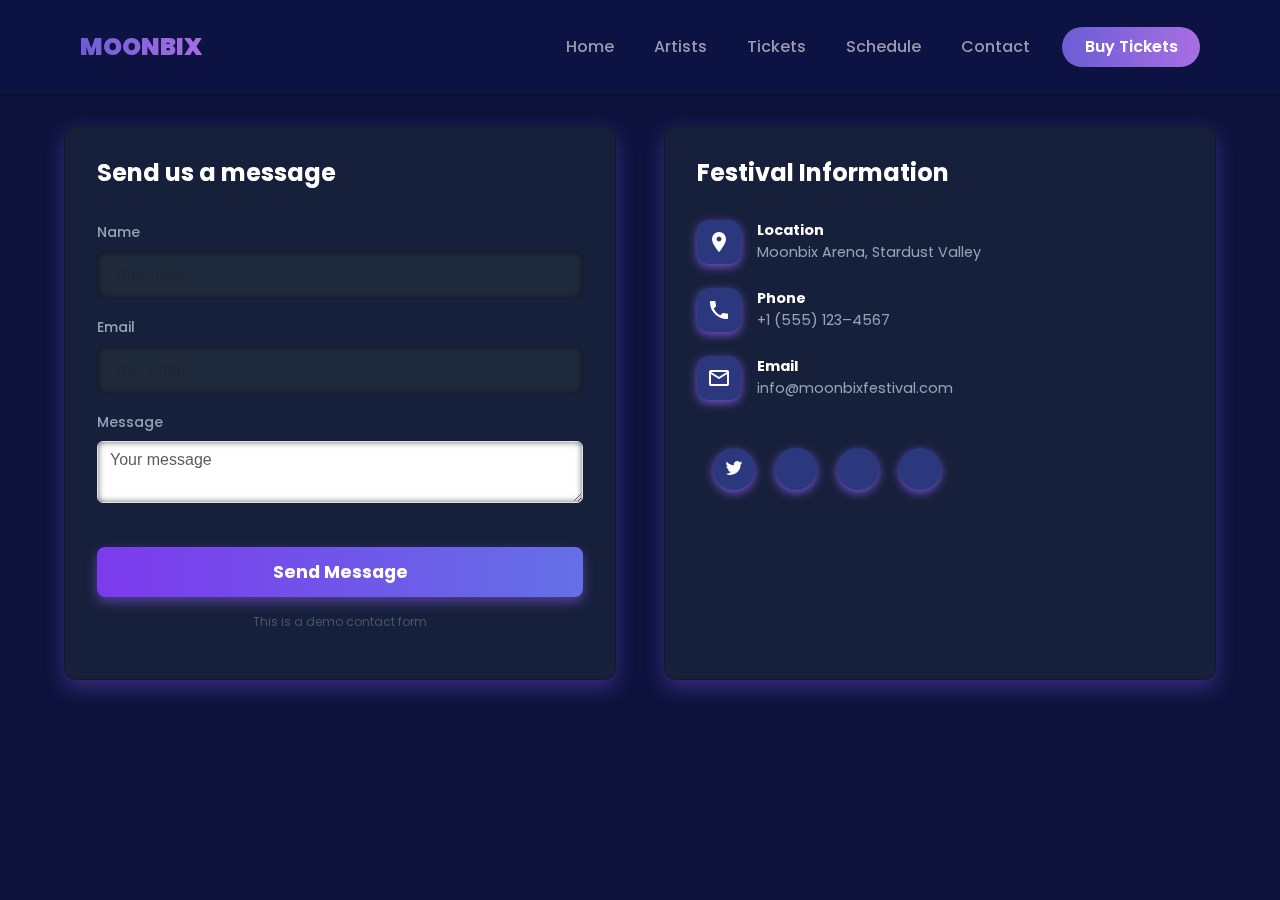
<file: K3(HOSTING) (2)/K3(HOSTING)/K3(HOSTING)/contact.html>
<!DOCTYPE html>
<html lang="en">
<head>
  <meta charset="UTF-8" />
  <meta name="viewport" content="width=device-width, initial-scale=1" />
  <title>MOONBIX Music Festival</title>
  <!-- Bootstrap 5 CSS CDN -->
  <link href="https://cdn.jsdelivr.net/npm/bootstrap@5.3.0/dist/css/bootstrap.min.css" rel="stylesheet" />
  <!-- Google Material Icons CDN -->
  <link href="https://fonts.googleapis.com/icon?family=Material+Icons" rel="stylesheet" />
  <style>
    @import url('https://fonts.googleapis.com/css2?family=Poppins:wght@400;600;700;900&display=swap');

    /* Root variables */
    :root {
      --purple-gradient: linear-gradient(90deg, #6c5dd3, #a86ee3);
      --bg-dark: #0d133d;
      --text-light: #eeeeee;
      --btn-purple: #6c5dd3;
      --btn-purple-hover: #826ee9;
      --border-dark: rgba(255, 255, 255, 0.15);
      --shadow-glow: 0 0 10px #7a66d1;
    }

    /* Reset and base */
    * {
      box-sizing: border-box;
    }

    body {
      margin: 0;
      font-family: 'Poppins', sans-serif;
      background-color: var(--bg-dark);
      color: var(--text-light);
      overflow-x: hidden;
      min-height: 100vh;
      position: relative;
    }

    a {
      text-decoration: none;
    }

    /* Header */
    header {
      position: sticky;
      top: 0;
      background: rgba(13, 19, 61, 0.85);
      backdrop-filter: saturate(180%) blur(10px);
      z-index: 1000;
      padding: 1rem 2rem;
      box-shadow: 0 1px 6px rgb(0 0 0 / 0.4);
    }

    .navbar-nav .nav-link {
      color: #999aad;
      font-weight: 500;
      transition: color 0.3s ease;
    }
    .navbar-nav .nav-link:hover,
    .navbar-nav .nav-link:focus {
      color: var(--btn-purple);
      outline: none;
    }

    .navbar-brand {
      font-weight: 900;
      font-size: 1.5rem;
      background: var(--purple-gradient);
      background-clip: text;
      -webkit-background-clip: text;
      -webkit-text-fill-color: transparent;
      color: transparent;
      user-select: none;
      white-space: nowrap;
    }

    .btn-buy-tickets {
      background: var(--purple-gradient);
      border: none;
      color: #fff;
      font-weight: 600;
      padding: 0.5rem 1.4rem;
      border-radius: 30px;
      transition: background 0.35s ease;
    }
    .btn-buy-tickets:hover,
    .btn-buy-tickets:focus {
      background: var(--btn-purple-hover);
      outline: none;
      box-shadow: var(--shadow-glow);
    }
        .logo {
            font-weight: 700;
            font-size: 1.5rem;
            color: #8b5cf6;
            letter-spacing: 1px;
            user-select: none;
        }
        nav {
            display: flex;
            align-items: center;
            gap: 2rem;
        }
        nav a.nav-link {
            font-weight: 500;
            transition: color 0.3s ease;
            font-size: 1rem;
        }
        nav a.nav-link.active,
        nav a.nav-link:hover {
            color: #8b5cf6;
        }
        .btn-buy {
            background: linear-gradient(90deg, #7c3aed, #6470e6);
            border: none;
            border-radius: 24px;
            padding: 0.5rem 1.5rem;
            color: white;
            font-weight: 600;
            font-size: 1rem;
            transition: background 0.4s ease;
            cursor: pointer;
        }
        .btn-buy:hover,
        .btn-buy:focus {
            background: linear-gradient(90deg, #6470e6, #7c3aed);
            outline: none;
        }

        /* Hamburger menu */
        .hamburger {
            display: none;
            background: none;
            border: none;
            cursor: pointer;
            color: #cbd5e1;
            font-size: 2rem;
        }
        .hamburger:focus {
            outline-offset: 3px;
        }

        /* Mobile nav menu */
        .mobile-nav {
            display: none;
            flex-direction: column;
            background-color: #0c1127;
            position: absolute;
            top: 72px;
            right: 0;
            width: 100%;
            max-width: 280px;
            box-shadow: -4px 4px 30px rgba(139, 92, 246, 0.5);
            border-radius: 0 0 8px 8px;
            z-index: 1100;
        }
        .mobile-nav a {
            padding: 1rem 2rem;
            border-bottom: 1px solid #1e293b;
            font-weight: 600;
            color: #cbd5e1;
        }
        .mobile-nav a:hover, .mobile-nav a:focus {
            background: #1e293b;
            color: #a78bfa;
            outline: none;
        }

        /* MAIN CONTACT SECTION */
        main {
            flex-grow: 1;
            padding: 2rem 1.5rem 4rem;
            max-width: 1200px;
            margin: 0 auto;
            display: grid;
            grid-template-columns: 1fr;
            gap: 2rem;
        }
        @media (min-width: 768px) {
            main {
                grid-template-columns: repeat(2, 1fr);
                gap: 3rem;
            }
        }

        /* Cards */
        .card {
            background: #17203a;
            border-radius: 12px;
            box-shadow: 0 8px 20px rgb(139 92 246 / 0.35);
            padding: 2rem;
            display: flex;
            flex-direction: column;
        }

        /* Form title */
        h2.card-title {
            color: white;
            font-weight: 700;
            margin-bottom: 2rem;
            font-size: 1.5rem;
            user-select: none;
        }

        /* Form elements with uniform styling */
        label {
            font-size: 0.875rem;
            color: #94a3b8;
            font-weight: 500;
            margin-bottom: 0.5rem;
            user-select: none;
        }
        input[type="text"], input[type="email"], textarea {
            background: #1e293b;
            border: none;
            border-radius: 8px;
            color: #e0e7ff;
            padding: 0.75rem 1rem;
            width: 100%;
            font-size: 1rem;
            font-family: 'Inter', sans-serif;
            resize: vertical;
            transition: box-shadow 0.25s ease, background-color 0.25s ease;
            box-shadow: inset 0 0 6px rgb(0 0 0 / 0.6);
        }
        input[type="text"]:focus, input[type="email"]:focus, textarea:focus {
            outline: none;
            background: #28335c;
            box-shadow: 0 0 12px 2px #8b5cf6;
        }

        textarea {
            min-height: 120px;
        }

        /* Submit button with gradient */
        .btn-submit {
            margin-top: 1.75rem;
            background: linear-gradient(90deg, #7c3aed, #6470e6);
            border: none;
            border-radius: 8px;
            color: white;
            font-size: 1.1rem;
            font-weight: 700;
            padding: 0.75rem 0;
            cursor: pointer;
            transition: background 0.4s ease, transform 0.3s ease;
            user-select: none;
            box-shadow: 0 5px 12px rgb(139 92 246 / 0.5);
            text-align: center;
            width: 100%;
        }
        .btn-submit:hover,
        .btn-submit:focus {
            background: linear-gradient(90deg, #6470e6, #7c3aed);
            transform: translateY(-2px);
            outline: none;
            box-shadow: 0 8px 18px rgb(139 92 246 / 0.75);
        }

        /* Footer of form text */
        .form-footer {
            margin-top: 1rem;
            font-size: 0.75rem;
            color: #475569;
            user-select: none;
            text-align: center;
        }

        /* Festival info */
        .festival-info .info-list {
            display: flex;
            flex-direction: column;
            gap: 1.5rem;
        }
        .festival-info .info-item {
            display: flex;
            align-items: center;
            gap: 1rem;
        }
        .info-icon {
            min-width: 44px;
            min-height: 44px;
            display: flex;
            justify-content: center;
            align-items: center;
            background: #2c387e;
            border-radius: 12px;
            color: white;
            font-size: 1.4rem;
            box-shadow: 0 3px 10px rgb(139 92 246 / 0.8);
            user-select: none;
            transition: background 0.3s ease;
        }

        .info-text strong {
            color: white;
            font-weight: 700;
            user-select: none;
        }
        .info-text {
            color: #94a3b8;
            font-size: 0.9rem;
            user-select: none;
            word-break: break-word;
        }

        /* Follow Us social icons */
        .social-icons {
            margin-top: 3rem;
            display: flex;
            gap: 1.25rem;
            padding-left: 1rem;
        }
        .social-icons a {
            background: #2c387e;
            width: 42px;
            height: 42px;
            border-radius: 50%;
            display: flex;
            justify-content: center;
            align-items: center;
            color: white;
            font-size: 1.1rem;
            transition: background 0.3s ease, transform 0.3s ease;
            user-select: none;
            box-shadow: 0 3px 10px rgb(139 92 246 / 0.8);
        }
        .social-icons a:hover,
        .social-icons a:focus {
            background: #6470e6;
            color: white;
            transform: scale(1.1);
            outline: none;
            box-shadow: 0 6px 20px rgb(139 92 246 / 1);
        }

        /* Animations */
        @keyframes fadeInUp {
            0% {
                opacity: 0;
                transform: translateY(16px);
            }
            100% {
                opacity: 1;
                transform: translateY(0);
            }
        }
        .fade-in-up {
            animation: fadeInUp 0.5s ease forwards;
        }
    </style>
</head>
<body>

<header>
    <nav class="navbar navbar-expand-md">
      <div class="container-fluid px-3 px-md-5">
        <a class="navbar-brand" href="#">MOONBIX</a>
        <button
          class="navbar-toggler"
          type="button"
          data-bs-toggle="collapse"
          data-bs-target="#navbarNav"
          aria-controls="navbarNav"
          aria-expanded="false"
          aria-label="Toggle navigation"
        >
          <span class="material-icons" style="font-size:32px;">menu</span>
        </button>
        <div class="collapse navbar-collapse justify-content-end" id="navbarNav">
          <ul class="navbar-nav align-items-center gap-3 gap-md-4">
            <li class="nav-item">
              <a class="nav-link" href="index.HTML">Home</a>
            </li>
            <li class="nav-item">
              <a class="nav-link" href="artis.html">Artists</a>
            </li>
            <li class="nav-item">
              <a class="nav-link" href="ticket.html">Tickets</a>
            </li>
            <li class="nav-item">
              <a class="nav-link" href="schedule.html">Schedule</a>
            </li>
            <li class="nav-item">
              <a class="nav-link" href="contact.html">Contact</a>
            </li>
            <li class="nav-item d-md-block d-none">
              <button class="btn btn-buy-tickets" onclick="window.location.href='ticket.html'">Buy Tickets</button>
            </li>
          </ul>
        </div>
      </div>
    </nav>
  </header>

<nav id="mobile-menu" class="mobile-nav" aria-label="Mobile navigation">
    <a href="#" tabindex="0">Home</a>
    <a href="#" tabindex="0">Artists</a>
    <a href="#" tabindex="0">Tickets</a>
    <a href="#" tabindex="0">Schedule</a>
    <a href="#" tabindex="0">Contact</a>
</nav>

<main>
    <section class="card fade-in-up" aria-labelledby="contact-form-title">
        <h2 class="card-title" id="contact-form-title">Send us a message</h2>
        <form id="contact-form" aria-describedby="form-footer-text" novalidate>
            <div class="mb-3">
                <label for="name" class="form-label">Name</label>
                <input
                    type="text"
                    class="form-control"
                    id="name"
                    placeholder="Your name"
                    autocomplete="name"
                    required
                    aria-required="true"
                />
                <div class="invalid-feedback">Please enter your name.</div>
            </div>
            <div class="mb-3">
                <label for="email" class="form-label">Email</label>
                <input
                    type="email"
                    class="form-control"
                    id="email"
                    placeholder="Your email"
                    autocomplete="email"
                    required
                    aria-required="true"
                />
                <div class="invalid-feedback">Please enter a valid email.</div>
            </div>
            <div class="mb-3">
                <label for="message" class="form-label">Message</label>
                <textarea
                    class="form-control"
                    id="message"
                    placeholder="Your message"
                    required
                    aria-required="true"
                ></textarea>
                <div class="invalid-feedback">Please enter a message.</div>
            </div>
            <button type="submit" class="btn-submit" aria-label="Send Message">
                Send Message
            </button>
            <p class="form-footer" id="form-footer-text">This is a demo contact form</p>
        </form>
    </section>

    <section class="card festival-info" aria-labelledby="festival-info-title">
        <h2 class="card-title" id="festival-info-title">Festival Information</h2>
        <div class="info-list">
            <div class="info-item">
                <span class="info-icon" aria-hidden="true"><span class="material-icons">location_on</span></span>
                <div class="info-text"><strong>Location</strong><br />Moonbix Arena, Stardust Valley</div>
            </div>
            <div class="info-item">
                <span class="info-icon" aria-hidden="true"><span class="material-icons">local_phone</span></span>
                <div class="info-text"><strong>Phone</strong><br />+1 (555) 123–4567</div>
            </div>
            <div class="info-item">
                <span class="info-icon" aria-hidden="true"><span class="material-icons">mail_outline</span></span>
                <div class="info-text"><strong>Email</strong><br />info@moonbixfestival.com</div>
            </div>
        </div>

        <div class="social-icons" aria-label="Follow us on social media">
            <a href="#" role="listitem" aria-label="Twitter">
            <svg width="20" height="20" fill="currentColor" aria-hidden="true" focusable="false" viewBox="0 0 24 24"><path d="M8 19c7.732 0 11.96-6.415 11.96-11.96 0-.182 0-.364-.012-.544A8.555 8.555 0 0 0 22 4.41a8.204 8.204 0 0 1-2.357.646 4.131 4.131 0 0 0 1.81-2.28 8.224 8.224 0 0 1-2.606.996 4.104 4.104 0 0 0-7.005 3.743 11.64 11.64 0 0 1-8.457-4.287 4.108 4.108 0 0 0 1.27 5.481A4.077 4.077 0 0 1 3 8.473v.051a4.11 4.11 0 0 0 3.292 4.022 4.1 4.1 0 0 1-1.85.07 4.107 4.107 0 0 0 3.831 2.85A8.233 8.233 0 0 1 2 17.538a11.616 11.616 0 0 0 6.29 1.84"></path></svg>
          </a>
            <a href="#" aria-label="Instagram"><i class="fab fa-instagram"></i></a>
            <a href="#" aria-label="Facebook"><i class="fab fa-facebook-f"></i></a>
            <a href="#" aria-label="YouTube"><i class="fab fa-youtube"></i></a>
        </div>
    </section>
</main>

<!-- Bootstrap JS (with Popper) -->
<script src="https://cdn.jsdelivr.net/npm/bootstrap@5.3.0/dist/js/bootstrap.bundle.min.js"></script>

<script>
    // Toggle mobile menu
    const hamburger = document.querySelector('.hamburger');
    const mobileMenu = document.getElementById('mobile-menu');

    hamburger.addEventListener('click', () => {
        const expanded = hamburger.getAttribute('aria-expanded') === 'true' || false;
        hamburger.setAttribute('aria-expanded', !expanded);
        mobileMenu.style.display = mobileMenu.style.display === 'flex' ? 'none' : 'flex';
    });

    // Form validation using Bootstrap's validation classes
    (function () {
        'use strict';
        const form = document.getElementById('contact-form');
        form.addEventListener(
            'submit',
            function (event) {
                if (!form.checkValidity()) {
                    event.preventDefault();
                    event.stopPropagation();
                } else {
                    event.preventDefault();
                    alert('Message sent (demo only)');
                    form.reset();
                }
                form.classList.add('was-validated');
            },
            false
        );
    })();
</script>
</body>
</html>
</file>
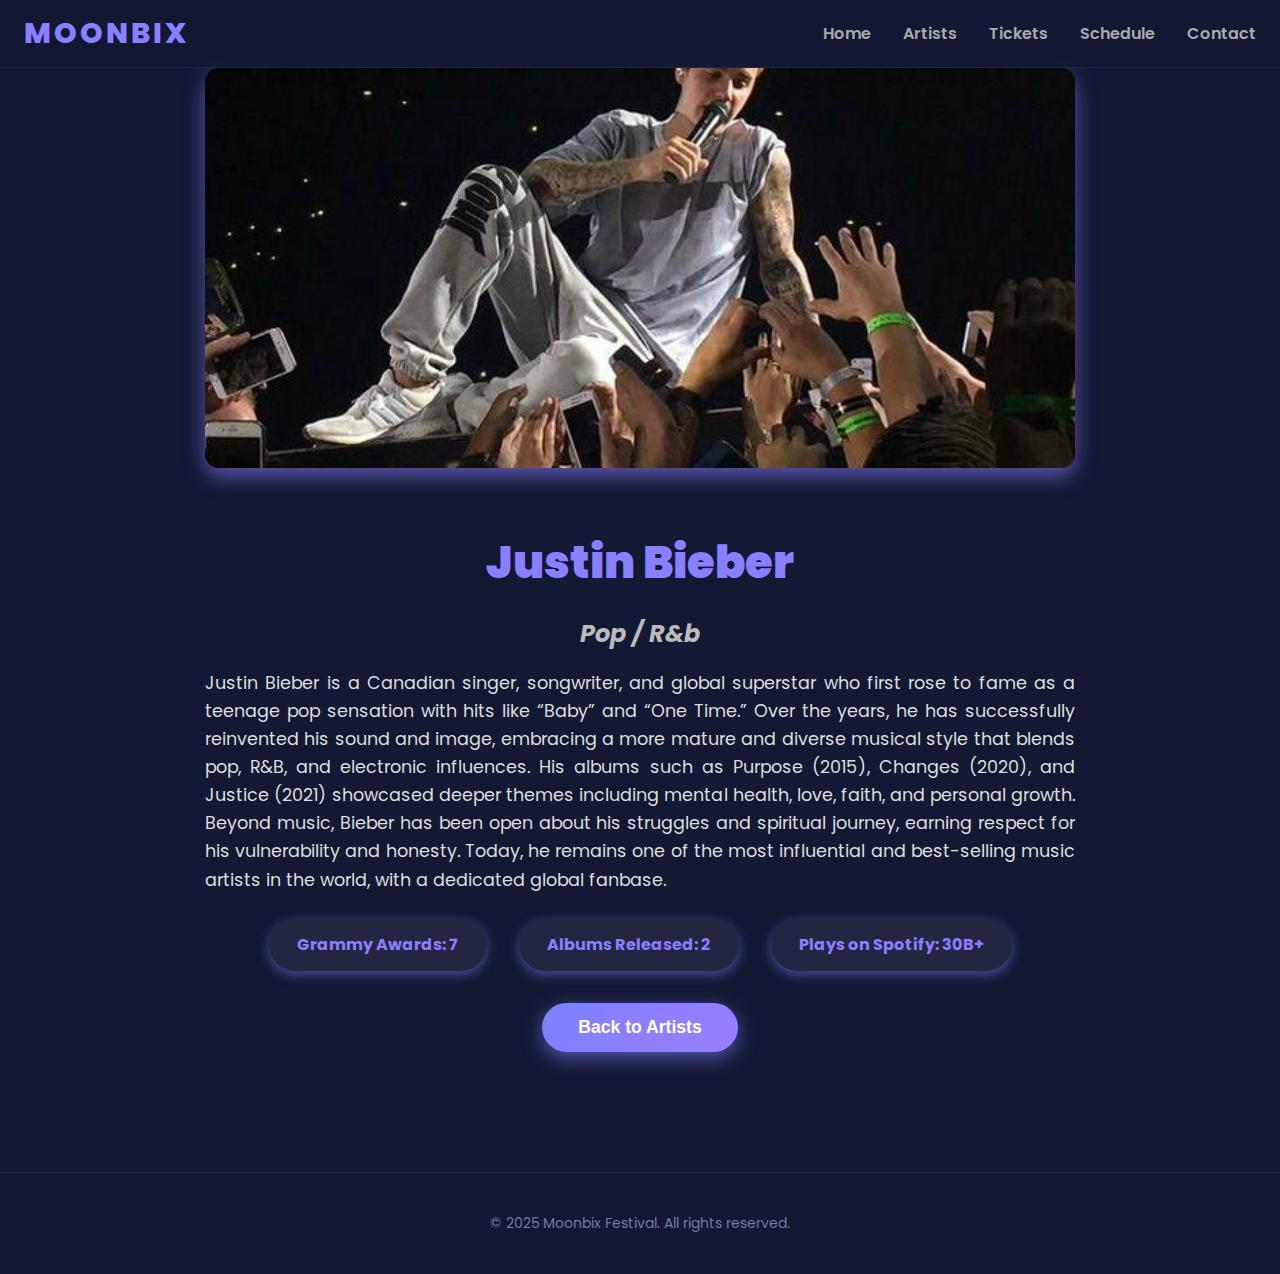
<file: K3(HOSTING) (2)/K3(HOSTING)/K3(HOSTING)/jb.html>
<!DOCTYPE html>
<html lang="en">
<head>
  <meta charset="UTF-8" />
  <meta name="viewport" content="width=device-width, initial-scale=1" />
  <title>Moonbix - Billie Eilish Profile</title>
  <!-- Google Material Icons -->
  <link href="https://fonts.googleapis.com/icon?family=Material+Icons" rel="stylesheet" />
  <style>
    @import url('https://fonts.googleapis.com/css2?family=Poppins:wght@400;600;700&display=swap');

    *, *::before, *::after {
      box-sizing: border-box;
    }
    body, html {
      margin: 0; padding: 0; min-height: 100vh;
      font-family: 'Poppins', sans-serif;
      background-color: #131833;
      color: #bbb;
      overflow-x: hidden;
      scroll-behavior: smooth;
    }
    a {
      text-decoration: none;
      color: inherit;
    }
    a:focus-visible {
      outline: 3px solid #8a7fff;
      outline-offset: 3px;
    }
    .container-md {
      max-width: 900px;
      margin: 0 auto;
      padding: 0 15px 80px;
    }
    header {
      position: sticky;
      top: 0;
      background: rgba(19,24,51,0.95);
      border-bottom: 1px solid #222640;
      z-index: 1050;
      padding: 0.75rem 1.5rem;
      display: flex;
      align-items: center;
      justify-content: space-between;
      animation: slideDown 0.5s ease forwards;
    }
    @keyframes slideDown {
      from {
        transform: translateY(-100%);
        opacity: 0;
      }
      to {
        transform: translateY(0);
        opacity: 1;
      }
    }
    .logo {
      font-weight: 800;
      font-size: 1.8rem;
      color: #8a7fff;
      letter-spacing: 0.1em;
      cursor: pointer;
      user-select: none;
    }
    nav {
      display: flex;
      gap: 32px;
    }
    nav a {
      font-weight: 600;
      font-size: 1rem;
      color: #aaa;
      position: relative;
      padding: 8px 0;
      transition: color 0.3s ease;
    }
    nav a:hover,
    nav a:focus-visible {
      color: #8a7fff;
    }
    nav a::after {
      content: '';
      position: absolute;
      left: 0;
      bottom: 0;
      height: 3px;
      width: 0;
      background: #8a7fff;
      border-radius: 3px;
      transition: width 0.3s ease;
    }
    nav a:hover::after,
    nav a:focus-visible::after {
      width: 100%;
    }
    .profile-img {
      width: 100%;
      max-height: 400px;
      object-fit: cover;
      border-radius: 14px;
      box-shadow: 0 8px 20px rgba(138,127,255,0.6);
      margin-bottom: 24px;
    }
    h1 {
      font-weight: 900;
      font-size: 2.8rem;
      color: #8a7fff;
      margin-bottom: 8px;
      text-align: center;
    }
    h2 {
      font-weight: 700;
      font-size: 1.5rem;
      color: #bbb;
      margin-bottom: 16px;
      text-align: center;
      font-style: italic;
    }
    p.bio {
      font-weight: 400;
      font-size: 1.1rem;
      line-height: 1.6;
      color: #ddd;
      margin-bottom: 24px;
      text-align: justify;
    }
    .stats {
      display: flex;
      justify-content: center;
      gap: 32px;
      margin-bottom: 32px;
      flex-wrap: wrap;
    }
    .stat-item {
      background: #222640;
      padding: 14px 28px;
      border-radius: 100px;
      font-weight: 700;
      font-size: 1rem;
      color: #8a7fff;
      box-shadow: 0 4px 12px rgba(125,127,255,0.5);
      user-select: none;
      min-width: 110px;
      text-align: center;
    }
    .btn-back {
      display: block;
      margin: 0 auto;
      background: linear-gradient(135deg, #7d7fff, #9a7fff);
      color: white;
      border: none;
      padding: 14px 36px;
      border-radius: 32px;
      font-weight: 700;
      font-size: 1.1rem;
      cursor: pointer;
      text-align: center;
      width: max-content;
      box-shadow: 0 6px 20px rgba(125,127,255,0.6);
      transition: background 0.3s ease, transform 0.3s ease;
      user-select: none;
    }
    .btn-back:hover, .btn-back:focus-visible {
      background: linear-gradient(135deg, #a49fff, #b79fff);
      outline: none;
      transform: translateY(-4px) scale(1.05);
    }
    footer {
      background: #131833;
      color: #777ba0;
      padding: 40px 15px;
      text-align: center;
      font-size: 0.875rem;
      user-select: none;
      border-top: 1px solid #222640;
      margin-top: 40px;
    }
  </style>
</head>
<body>
  <header role="banner" aria-label="Primary navigation header">
    <a href="index.html" class="logo" aria-label="Moonbix homepage">MOONBIX</a>
    <nav role="navigation" aria-label="Main menu">
      <a href="index.html" tabindex="0">Home</a>
      <a href="artist.html" tabindex="0">Artists</a>
      <a href="tickets.html" tabindex="0">Tickets</a>
      <a href="schedule.html" tabindex="0">Schedule</a>
      <a href="contact.html" tabindex="0">Contact</a>
    </nav>
  </header>

  <main class="container-md" tabindex="0">
    <img src="jb.jpg" alt="Billie Eilish portrait" class="profile-img" />
    <h1>Justin Bieber</h1>
    <h2>Pop / R&b</h2>
    <p class="bio">
      Justin Bieber is a Canadian singer, songwriter, and global superstar who first rose to fame as a teenage pop sensation with hits like “Baby” and “One Time.” Over the years, he has successfully reinvented his sound and image, embracing a more mature and diverse musical style that blends pop, R&B, and electronic influences. His albums such as Purpose (2015), Changes (2020), and Justice (2021) showcased deeper themes including mental health, love, faith, and personal growth. Beyond music, Bieber has been open about his struggles and spiritual journey, earning respect for his vulnerability and honesty. Today, he remains one of the most influential and best-selling music artists in the world, with a dedicated global fanbase.
    </p>
    <div class="stats">
      <div class="stat-item">Grammy Awards: 7</div>
      <div class="stat-item">Albums Released: 2</div>
      <div class="stat-item">Plays on Spotify: 30B+</div>
    </div>
    <button class="btn btn-back" onclick="window.location.href='artis.html'" aria-label="Back to artist list">Back to Artists</button>
  </main>

  <footer role="contentinfo">
    &copy; 2025 Moonbix Festival. All rights reserved.
  </footer>
</body>
</html>
</file>
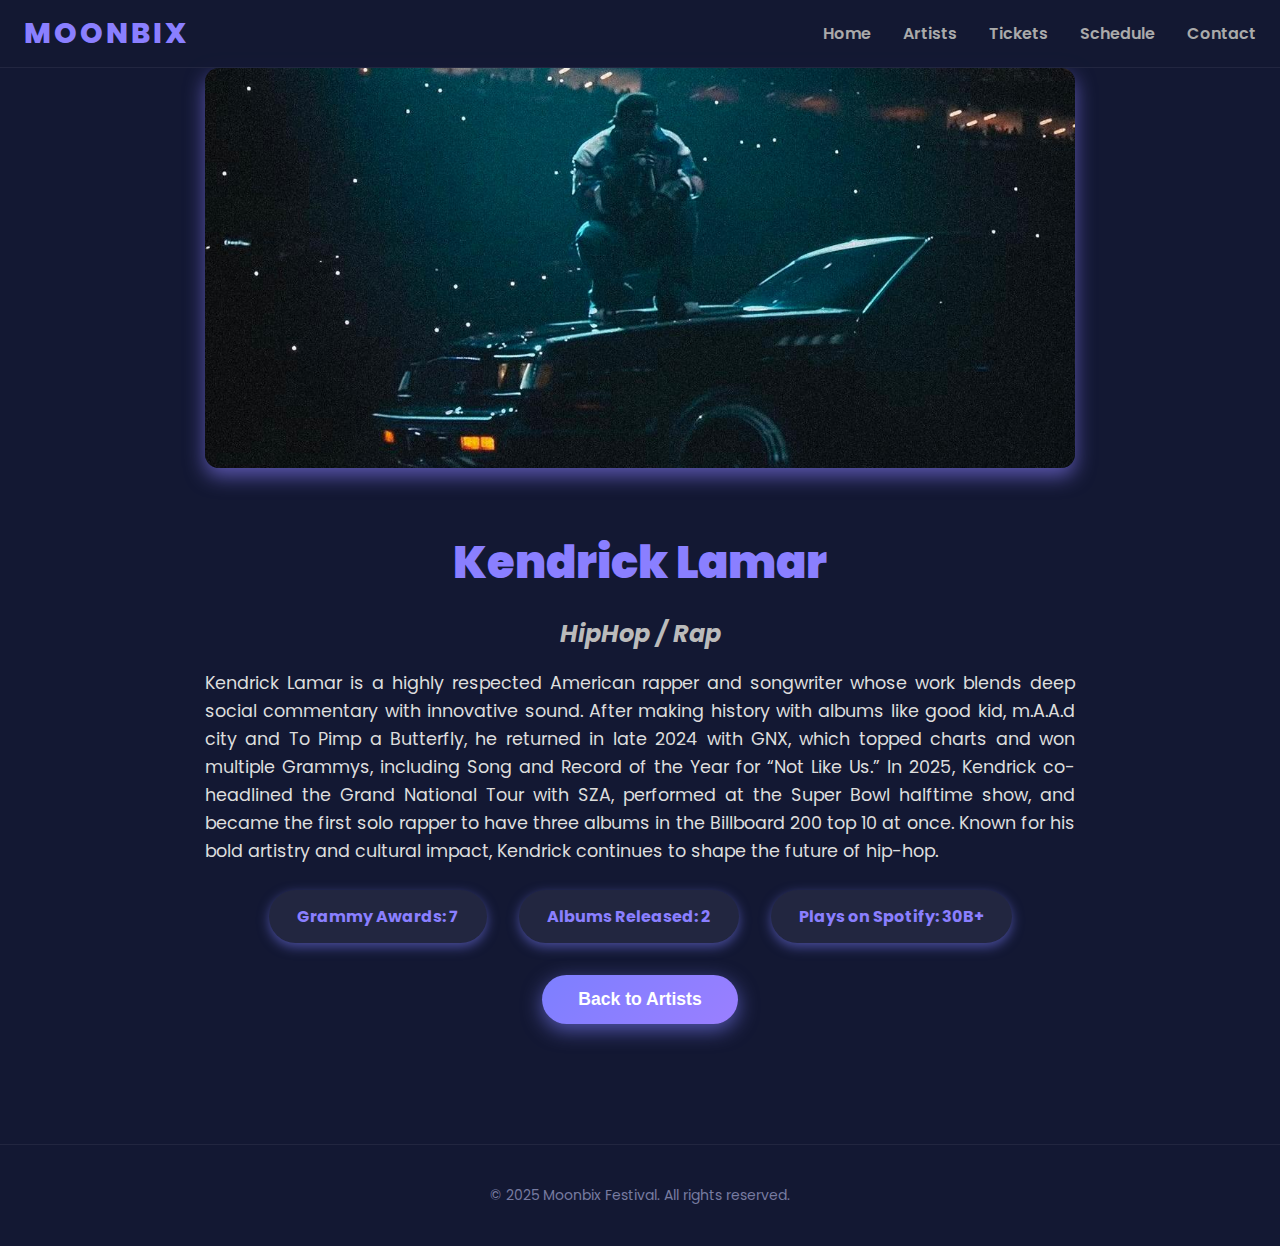
<file: K3(HOSTING) (2)/K3(HOSTING)/K3(HOSTING)/kedrick.html>
<!DOCTYPE html>
<html lang="en">
<head>
  <meta charset="UTF-8" />
  <meta name="viewport" content="width=device-width, initial-scale=1" />
  <title>Moonbix - Billie Eilish Profile</title>
  <!-- Google Material Icons -->
  <link href="https://fonts.googleapis.com/icon?family=Material+Icons" rel="stylesheet" />
  <style>
    @import url('https://fonts.googleapis.com/css2?family=Poppins:wght@400;600;700&display=swap');

    *, *::before, *::after {
      box-sizing: border-box;
    }
    body, html {
      margin: 0; padding: 0; min-height: 100vh;
      font-family: 'Poppins', sans-serif;
      background-color: #131833;
      color: #bbb;
      overflow-x: hidden;
      scroll-behavior: smooth;
    }
    a {
      text-decoration: none;
      color: inherit;
    }
    a:focus-visible {
      outline: 3px solid #8a7fff;
      outline-offset: 3px;
    }
    .container-md {
      max-width: 900px;
      margin: 0 auto;
      padding: 0 15px 80px;
    }
    header {
      position: sticky;
      top: 0;
      background: rgba(19,24,51,0.95);
      border-bottom: 1px solid #222640;
      z-index: 1050;
      padding: 0.75rem 1.5rem;
      display: flex;
      align-items: center;
      justify-content: space-between;
      animation: slideDown 0.5s ease forwards;
    }
    @keyframes slideDown {
      from {
        transform: translateY(-100%);
        opacity: 0;
      }
      to {
        transform: translateY(0);
        opacity: 1;
      }
    }
    .logo {
      font-weight: 800;
      font-size: 1.8rem;
      color: #8a7fff;
      letter-spacing: 0.1em;
      cursor: pointer;
      user-select: none;
    }
    nav {
      display: flex;
      gap: 32px;
    }
    nav a {
      font-weight: 600;
      font-size: 1rem;
      color: #aaa;
      position: relative;
      padding: 8px 0;
      transition: color 0.3s ease;
    }
    nav a:hover,
    nav a:focus-visible {
      color: #8a7fff;
    }
    nav a::after {
      content: '';
      position: absolute;
      left: 0;
      bottom: 0;
      height: 3px;
      width: 0;
      background: #8a7fff;
      border-radius: 3px;
      transition: width 0.3s ease;
    }
    nav a:hover::after,
    nav a:focus-visible::after {
      width: 100%;
    }
    .profile-img {
      width: 100%;
      max-height: 400px;
      object-fit: cover;
      border-radius: 14px;
      box-shadow: 0 8px 20px rgba(138,127,255,0.6);
      margin-bottom: 24px;
    }
    h1 {
      font-weight: 900;
      font-size: 2.8rem;
      color: #8a7fff;
      margin-bottom: 8px;
      text-align: center;
    }
    h2 {
      font-weight: 700;
      font-size: 1.5rem;
      color: #bbb;
      margin-bottom: 16px;
      text-align: center;
      font-style: italic;
    }
    p.bio {
      font-weight: 400;
      font-size: 1.1rem;
      line-height: 1.6;
      color: #ddd;
      margin-bottom: 24px;
      text-align: justify;
    }
    .stats {
      display: flex;
      justify-content: center;
      gap: 32px;
      margin-bottom: 32px;
      flex-wrap: wrap;
    }
    .stat-item {
      background: #222640;
      padding: 14px 28px;
      border-radius: 100px;
      font-weight: 700;
      font-size: 1rem;
      color: #8a7fff;
      box-shadow: 0 4px 12px rgba(125,127,255,0.5);
      user-select: none;
      min-width: 110px;
      text-align: center;
    }
    .btn-back {
      display: block;
      margin: 0 auto;
      background: linear-gradient(135deg, #7d7fff, #9a7fff);
      color: white;
      border: none;
      padding: 14px 36px;
      border-radius: 32px;
      font-weight: 700;
      font-size: 1.1rem;
      cursor: pointer;
      text-align: center;
      width: max-content;
      box-shadow: 0 6px 20px rgba(125,127,255,0.6);
      transition: background 0.3s ease, transform 0.3s ease;
      user-select: none;
    }
    .btn-back:hover, .btn-back:focus-visible {
      background: linear-gradient(135deg, #a49fff, #b79fff);
      outline: none;
      transform: translateY(-4px) scale(1.05);
    }
    footer {
      background: #131833;
      color: #777ba0;
      padding: 40px 15px;
      text-align: center;
      font-size: 0.875rem;
      user-select: none;
      border-top: 1px solid #222640;
      margin-top: 40px;
    }
  </style>
</head>
<body>
  <header role="banner" aria-label="Primary navigation header">
    <a href="index.html" class="logo" aria-label="Moonbix homepage">MOONBIX</a>
    <nav role="navigation" aria-label="Main menu">
      <a href="index.html" tabindex="0">Home</a>
      <a href="artist.html" tabindex="0">Artists</a>
      <a href="tickets.html" tabindex="0">Tickets</a>
      <a href="schedule.html" tabindex="0">Schedule</a>
      <a href="contact.html" tabindex="0">Contact</a>
    </nav>
  </header>

  <main class="container-md" tabindex="0">
    <img src="kendrick2.jpg" alt="Billie Eilish portrait" class="profile-img" />
    <h1>Kendrick Lamar</h1>
    <h2>HipHop / Rap</h2>
    <p class="bio">
      Kendrick Lamar is a highly respected American rapper and songwriter whose work blends deep social commentary with innovative sound. After making history with albums like good kid, m.A.A.d city and To Pimp a Butterfly, he returned in late 2024 with GNX, which topped charts and won multiple Grammys, including Song and Record of the Year for “Not Like Us.” In 2025, Kendrick co-headlined the Grand National Tour with SZA, performed at the Super Bowl halftime show, and became the first solo rapper to have three albums in the Billboard 200 top 10 at once. Known for his bold artistry and cultural impact, Kendrick continues to shape the future of hip-hop.
    </p>
    <div class="stats">
      <div class="stat-item">Grammy Awards: 7</div>
      <div class="stat-item">Albums Released: 2</div>
      <div class="stat-item">Plays on Spotify: 30B+</div>
    </div>
    <button class="btn btn-back" onclick="window.location.href='artis.html'" aria-label="Back to artist list">Back to Artists</button>
  </main>

  <footer role="contentinfo">
    &copy; 2025 Moonbix Festival. All rights reserved.
  </footer>
</body>
</html>
</file>
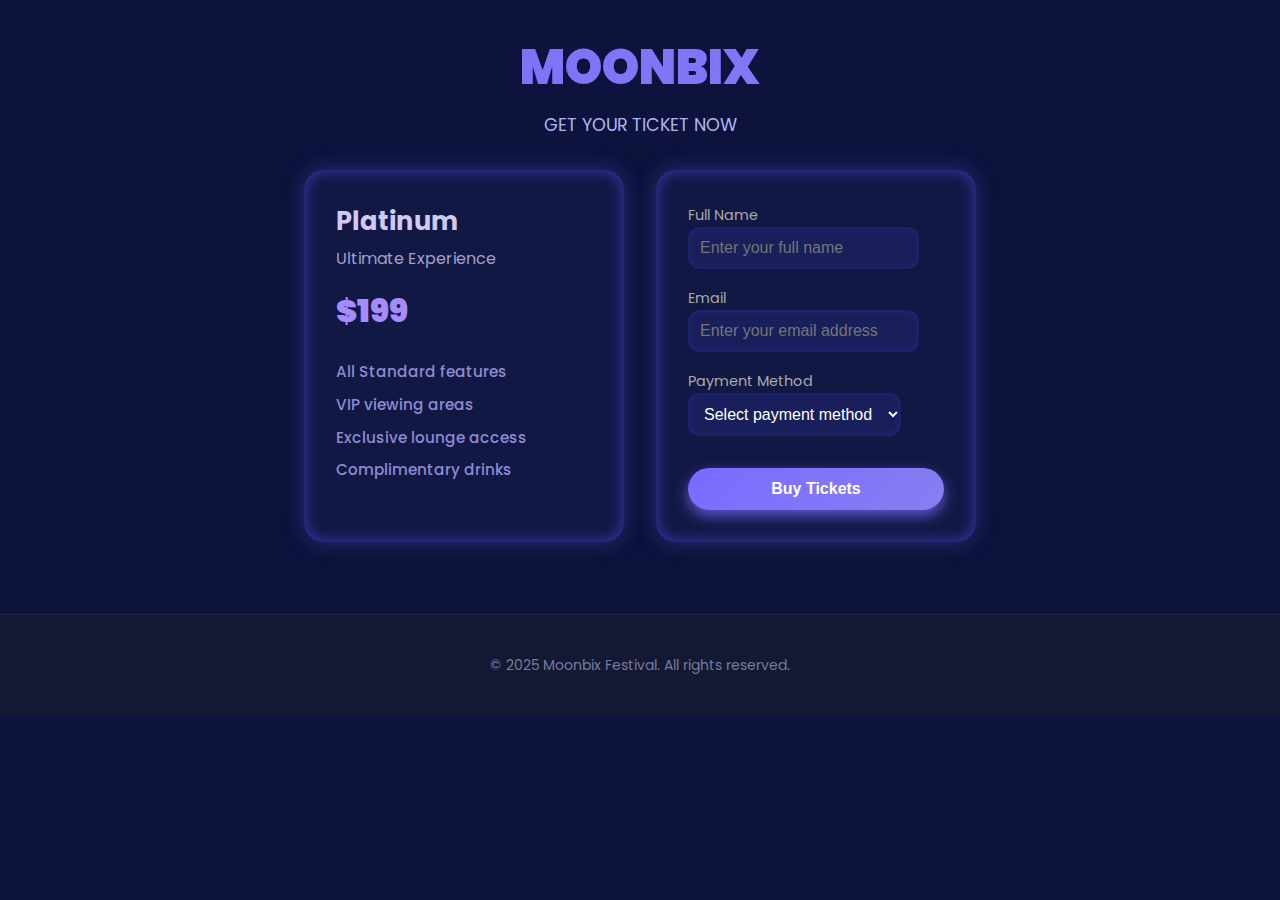
<file: K3(HOSTING) (2)/K3(HOSTING)/K3(HOSTING)/platinumticket.html>
<!DOCTYPE html>
<html lang="en">
<head>
  <meta charset="UTF-8" />
  <meta name="viewport" content="width=device-width, initial-scale=1.0"/>
  <title>MOONBIX - VIP Ticket</title>
  <link href="https://fonts.googleapis.com/css2?family=Poppins:wght@400;600;700;900&display=swap" rel="stylesheet">
  <style>
    :root {
      --bg: #0d133d;
      --card: #121844;
      --highlight: #a78bfa;
      --text: #e0e0e0;
      --muted: #9ca3af;
      --gradient: linear-gradient(135deg, #7b6aff, #867ff1);
    }

    * {
      box-sizing: border-box;
      margin: 0;
      padding: 0;
    }

    body {
      font-family: 'Poppins', sans-serif;
      background-color: var(--bg);
      color: var(--text);
      display: flex;
      flex-direction: column;
      align-items: center;
      min-height: 100vh;
    }

    .wrapper {
      max-width: 1200px;
      width: 100%;
      padding: 2rem 1rem;
    }

    h1.title {
      font-size: 3rem;
      font-weight: 900;
      background: var(--gradient);
      -webkit-background-clip: text;
      -webkit-text-fill-color: transparent;
      margin-bottom: 0.5rem;
      text-align: center;
    }

    p.subtitle {
      color: #b0b5f2;
      font-size: 1.1rem;
      margin-bottom: 2rem;
      font-weight: 400;
      text-align: center;
    }

    .container {
      display: flex;
      flex-wrap: wrap;
      justify-content: center;
      gap: 2rem;
    }

    .ticket-card,
    .form-column {
      background: var(--card);
      border-radius: 20px;
      padding: 2rem;
      box-shadow:
        0 0 20px #4a48b080,
        inset 0 0 15px #3a39b7;
      width: 320px;
    }

    .ticket-card .label {
      background: #c2baffdd;
      color: #3a208d;
      padding: 0.3rem 0.75rem;
      border-radius: 12px;
      font-size: 0.75rem;
      font-weight: 700;
      letter-spacing: 0.8px;
      display: inline-block;
      margin-bottom: 1rem;
      box-shadow: 0 0 8px #c2baffcc;
      text-transform: uppercase;
    }

    .ticket-title {
      font-size: 1.6rem;
      font-weight: 700;
      color: #d0c9f6;
      margin-bottom: 0.3rem;
    }

    .ticket-subtitle {
      color: #a29fca;
      font-size: 1rem;
      margin-bottom: 1rem;
    }

    .ticket-price {
      font-size: 2rem;
      font-weight: 900;
      color: #a78bfa;
      margin-bottom: 1.6rem;
    }

    .features-list {
      list-style: none;
      padding: 0;
      color: #b3a9f6cc;
      font-weight: 500;
      font-size: 0.95rem;
    }

    .features-list li {
      margin: 0.6rem 0;
    }

    .form-wrapper {
      display: flex;
      flex-direction: column;
      gap: 1rem;
    }

    .form-group label {
      font-size: 0.9rem;
      margin-bottom: 0.25rem;
      color: #aaa;
    }

    .form-group input,
    .form-group select {
      padding: 0.75rem;
      border-radius: 12px;
      border: none;
      background: #191f5a;
      color: #fff;
      font-size: 1rem;
      box-shadow: inset 0 0 8px #322b9c99;
      transition: outline 0.25s ease;
    }

    .form-group input:focus,
    .form-group select:focus {
      outline: 2px solid #a78bfa;
    }

    .btn {
      background: var(--gradient);
      border: none;
      padding: 0.75rem;
      color: white;
      font-weight: 600;
      border-radius: 30px;
      cursor: pointer;
      font-size: 1rem;
      box-shadow: 0 6px 14px #7b6affbb;
      transition: all 0.3s ease;
      margin-top: 1rem;
    }

    .btn:hover,
    .btn:focus {
      background: linear-gradient(135deg, #9d8afc, #bda6ff);
      color: #0e123d;
      transform: translateY(-3px);
      box-shadow: 0 10px 18px #bda6ffcc;
      outline: none;
    }

    footer {
      background: #131833;
      color: #777ba0;
      padding: 40px 15px;
      text-align: center;
      font-size: 0.875rem;
      user-select: none;
      border-top: 1px solid #222640;
      margin-top: 40px;
      width: 100%;
    }

    @media (max-width: 768px) {
      h1.title {
        font-size: 2.2rem;
      }

      .ticket-card,
      .form-column {
        width: 100%;
        max-width: 100%;
      }

      .container {
        flex-direction: column;
        gap: 2rem;
      }

      .btn {
        width: 100%;
      }
    }
  </style>
</head>
<body>
  <div class="wrapper">
    <h1 class="title">MOONBIX</h1>
    <p class="subtitle">GET YOUR TICKET NOW</p>
    <div class="container">

      
      <!-- Ticket Card -->
      <div class="ticket-card">
        <div class="ticket-title">Platinum</div>
        <div class="ticket-subtitle">Ultimate Experience</div>
        <div class="ticket-price">$199</div>
        <ul class="features-list">
          <li>All Standard features</li>
          <li>VIP viewing areas</li>
          <li>Exclusive lounge access</li>
          <li>Complimentary drinks</li>
        </ul>
      </div>

      <!-- Form Column -->
      <div class="form-column">
        <form class="form-wrapper">
          <div class="form-group">
            <label for="name">Full Name</label>
            <input type="text" id="name" placeholder="Enter your full name" required>
          </div>
          <div class="form-group">
            <label for="email">Email</label>
            <input type="email" id="email" placeholder="Enter your email address" required>
          </div>
          <div class="form-group">
            <label for="payment">Payment Method</label>
            <select id="payment" required>
              <option value="" disabled selected>Select payment method</option>
              <option value="qris">QRIS</option>
            </select>
          </div>
          <button class="btn btn-buy-tickets" onclick="window.location.href='pembayaran.html'">Buy Tickets</button>
        </form>
      </div>
    </div>
  </div>

  <footer>
    &copy; 2025 Moonbix Festival. All rights reserved.
  </footer>
</body>
</html>
</file>
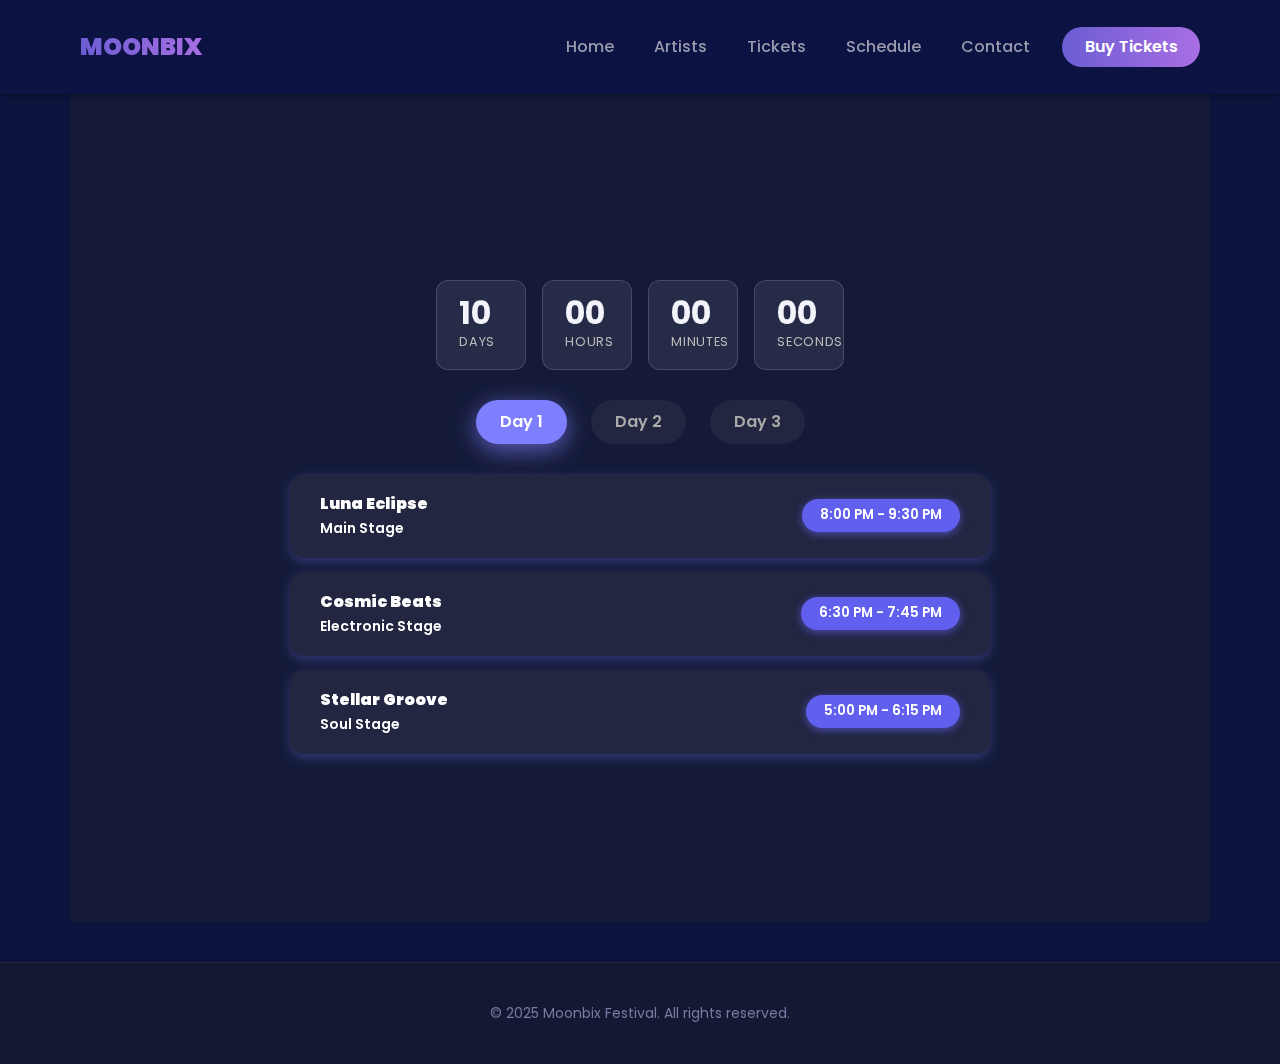
<file: K3(HOSTING) (2)/K3(HOSTING)/K3(HOSTING)/schedule.html>
<!DOCTYPE html>
<html lang="en">
<head>
  <meta charset="UTF-8" />
  <meta name="viewport" content="width=device-width, initial-scale=1" />
  <title>MOONBIX Music Festival</title>
  <!-- Bootstrap 5 CSS CDN -->
  <link href="https://cdn.jsdelivr.net/npm/bootstrap@5.3.0/dist/css/bootstrap.min.css" rel="stylesheet" />
  <!-- Google Material Icons CDN -->
  <link href="https://fonts.googleapis.com/icon?family=Material+Icons" rel="stylesheet" />
  <style>
    @import url('https://fonts.googleapis.com/css2?family=Poppins:wght@400;600;700;900&display=swap');

    /* Root variables */
    :root {
      --purple-gradient: linear-gradient(90deg, #6c5dd3, #a86ee3);
      --bg-dark: #0d133d;
      --text-light: #eeeeee;
      --btn-purple: #6c5dd3;
      --btn-purple-hover: #826ee9;
      --border-dark: rgba(255, 255, 255, 0.15);
      --shadow-glow: 0 0 10px #7a66d1;
    }

    /* Reset and base */
    * {
      box-sizing: border-box;
    }

    body {
      margin: 0;
      font-family: 'Poppins', sans-serif;
      background-color: var(--bg-dark);
      color: var(--text-light);
      overflow-x: hidden;
      min-height: 100vh;
      position: relative;
    }

    a {
      text-decoration: none;
    }

    /* Header */
    header {
      position: sticky;
      top: 0;
      background: rgba(13, 19, 61, 0.85);
      backdrop-filter: saturate(180%) blur(10px);
      z-index: 1000;
      padding: 1rem 2rem;
      box-shadow: 0 1px 6px rgb(0 0 0 / 0.4);
    }

    .navbar-nav .nav-link {
      color: #999aad;
      font-weight: 500;
      transition: color 0.3s ease;
    }
    .navbar-nav .nav-link:hover,
    .navbar-nav .nav-link:focus {
      color: var(--btn-purple);
      outline: none;
    }

    .navbar-brand {
      font-weight: 900;
      font-size: 1.5rem;
      background: var(--purple-gradient);
      background-clip: text;
      -webkit-background-clip: text;
      -webkit-text-fill-color: transparent;
      color: transparent;
      user-select: none;
      white-space: nowrap;
    }

    .btn-buy-tickets {
      background: var(--purple-gradient);
      border: none;
      color: #fff;
      font-weight: 600;
      padding: 0.5rem 1.4rem;
      border-radius: 30px;
      transition: background 0.35s ease;
    }
    .btn-buy-tickets:hover,
    .btn-buy-tickets:focus {
      background: var(--btn-purple-hover);
      outline: none;
      box-shadow: var(--shadow-glow);
    }
    @keyframes slideDown {
      from {
        transform: translateY(-100%);
        opacity: 0;
      }
      to {
        transform: translateY(0);
        opacity: 1;
      }
    }
    .logo {
      font-weight: 800;
      font-size: 1.8rem;
      color: #8a7fff;
      letter-spacing: 0.1em;
      cursor: pointer;
      user-select: none;
    }
    nav {
      display: flex;
      gap: 32px;
    }
    nav a {
      font-weight: 600;
      font-size: 1rem;
      color: #aaa;
      position: relative;
      padding: 8px 0;
      transition: color 0.3s ease;
    }
    nav a:hover,
    nav a:focus-visible {
      color: #8a7fff;
    }
    nav a::after {
      content: '';
      position: absolute;
      left: 0;
      bottom: 0;
      height: 3px;
      width: 0;
      background: #8a7fff;
      border-radius: 3px;
      transition: width 0.3s ease;
    }
    nav a:hover::after,
    nav a:focus-visible::after,
    nav a[aria-current="page"]::after {
      width: 100%;
    }
    main {
      background: #141a38;
      min-height: calc(100vh - 72px);
      padding: 60px 15px 80px;
      color: white;
    }
    h1 {
      font-weight: 900;
      font-size: 2.5rem;
      letter-spacing: 0.06em;
      color: #8a7fff;
      text-align: center;
      margin-bottom: 10px;
      animation: fadeInUp 1s ease forwards;
      opacity: 0;
    }
    p.subtitle {
      color: #bbb;
      max-width: 680px;
      margin: 0 auto 40px auto;
      font-weight: 400;
      font-size: 1.15rem;
      text-align: center;
      animation: fadeInUp 1s ease 0.3s forwards;
      opacity: 0;
    }
    /* Countdown */
    .countdown {
      margin-top: 2rem;
      display: flex;
      justify-content: center;
      gap: 1rem;
      flex-wrap: wrap;
    }
    .countdown-item {
      background: rgba(255 255 255 / 0.08);
      border: 1px solid var(--border-dark);
      border-radius: 12px;
      padding: 1rem 1.4rem;
      width: 90px;
      user-select: none;
      transition: background-color 0.3s ease;
    }
    .countdown-item strong {
      display: block;
      font-size: 1.6rem;
      font-weight: 700;
      line-height: 1;
      color: #f3f3fa;
      user-select: text;
    }
    .countdown-item span {
      font-size: 0.85rem;
      color: #b0b0c8;
      user-select: text;
    }

    /* Buttons below countdown */
    .hero-buttons {
      margin-top: 3rem;
      display: flex;
      justify-content: center;
      gap: 1.5rem;
      flex-wrap: wrap;
    }
    .btn-primary-gradient {
      background: var(--purple-gradient);
      border: none;
      border-radius: 30px;
      color: #fff;
      padding: 0.9rem 2.5rem;
      font-weight: 600;
      font-size: 1.1rem;
      cursor: pointer;
      transition: background 0.4s ease, box-shadow 0.4s ease;
      box-shadow: 0 0 0 rgba(0,0,0,0);
      user-select: none;
    }
    .btn-primary-gradient:hover,
    .btn-primary-gradient:focus {
      background: var(--btn-purple-hover);
      box-shadow: var(--shadow-glow);
      outline: none;
    }

    .btn-secondary-outline {
      border: 1.8px solid rgba(255 255 255 / 0.3);
      border-radius: 30px;
      background: transparent;
      color: #ccccee;
      font-weight: 600;
      font-size: 1.1rem;
      padding: 0.9rem 2.5rem;
      cursor: pointer;
      transition: background-color 0.3s ease, color 0.3s ease;
      user-select: none;
    }
    .btn-secondary-outline:hover,
    .btn-secondary-outline:focus {
      background-color: var(--purple-gradient);
      border-color: var(--purple-gradient);
      color: #fff;
      outline: none;
      box-shadow: var(--shadow-glow);
    }
    .countdown-item strong {
      display: block;
      font-size: 2rem;
      line-height: 1;
    }
    .countdown-item span {
      font-size: 0.8rem;
      color: #bbb;
      text-transform: uppercase;
      letter-spacing: 0.05em;
    }
    .schedule-tabs {
  text-align: center;
  margin-top: 30px;
  margin-bottom: 30px;
}

    .schedule-tab-btn {
      border: none;
      padding: 10px 24px;
      margin: 0 10px;
      border-radius: 24px;
      font-weight: 600;
      cursor: pointer;
      background: #222640;
      color: #aaa;
      font-size: 1rem;
      transition: background 0.3s ease, color 0.3s ease;
      user-select: none;
    }
    .schedule-tab-btn.active {
      background: #7d7fff;
      color: white;
      box-shadow: 0 6px 24px #857fffaa;
    }
    .schedule-list {
      max-width: 700px;
      margin: 0 auto;
    }
    .schedule-list[hidden] {
      display: none;
    }
    .schedule-item {
      background: #222640;
      border-radius: 14px;
      padding: 18px 30px;
      color: white;
      font-weight: 600;
      margin-bottom: 14px;
      display: flex;
      justify-content: space-between;
      align-items: center;
      font-size: 1rem;
      box-shadow: 0 4px 12px rgba(125,127,255,0.3);
    }
    .schedule-time {
      background: #615fed;
      font-size: 0.85rem;
      border-radius: 50px;
      padding: 6px 18px;
      color: white;
      font-weight: 600;
      white-space: nowrap;
      box-shadow: 0 2px 8px rgba(97,95,237,0.7);
      user-select: none;
    }
    footer {
      background: #131833;
      color: #777ba0;
      padding: 40px 15px;
      text-align: center;
      font-size: 0.875rem;
      user-select: none;
      border-top: 1px solid #222640;
      margin-top: 40px;
    }

    @keyframes fadeInUp {
      from {
        opacity: 0;
        transform: translateY(30px);
      }
      to {
        opacity: 1;
        transform: translateY(0);
      }
    }
    @media (max-width: 767px) {
      .container-md {
        padding: 0 12px;
      }
      nav {
        gap: 18px;
      }
      h1 {
        font-size: 2rem;
      }
      .countdown {
        flex-wrap: wrap;
        gap: 12px;
      }
      .countdown-item {
        width: 60px;
        padding: 10px 0;
        font-size: 1rem;
      }
      .schedule-item {
        flex-direction: column;
        align-items: flex-start;
      }
      .schedule-time {
        margin-top: 8px;
      }
      .schedule-tab-btn {
        margin: 6px 6px;
        padding: 10px 16px;
      }
    }
  </style>
</head>
<body>
  <header>
    <nav class="navbar navbar-expand-md">
      <div class="container-fluid px-3 px-md-5">
        <a class="navbar-brand" href="#">MOONBIX</a>
        <button
          class="navbar-toggler"
          type="button"
          data-bs-toggle="collapse"
          data-bs-target="#navbarNav"
          aria-controls="navbarNav"
          aria-expanded="false"
          aria-label="Toggle navigation"
        >
          <span class="material-icons" style="font-size:32px;">menu</span>
        </button>
        <div class="collapse navbar-collapse justify-content-end" id="navbarNav">
          <ul class="navbar-nav align-items-center gap-3 gap-md-4">
            <li class="nav-item">
              <a class="nav-link" href="index.HTML">Home</a>
            </li>
            <li class="nav-item">
              <a class="nav-link" href="artis.html">Artists</a>
            </li>
            <li class="nav-item">
              <a class="nav-link" href="ticket.html">Tickets</a>
            </li>
            <li class="nav-item">
              <a class="nav-link" href="schedule.html">Schedule</a>
            </li>
            <li class="nav-item">
              <a class="nav-link" href="contact.html">Contact</a>
            </li>
            <li class="nav-item d-md-block d-none">
              <button class="btn btn-buy-tickets" onclick="window.location.href='ticket.html'">Buy Tickets</button>
            </li>
          </ul>
        </div>
      </div>
    </nav>
  </header>

  <main class="container-md" tabindex="0">
    <h1>Event Schedule</h1>
    <p class="subtitle">Plan your perfect festival experience</p>

    <div class="countdown" aria-live="polite" aria-atomic="true" aria-relevant="removals additions" role="timer" aria-label="Ticket sale countdown">
      <div class="countdown-item" aria-label="Days remaining">
        <strong id="days">00</strong>
        <span>Days</span>
      </div>
      <div class="countdown-item" aria-label="Hours remaining">
        <strong id="hours">00</strong>
        <span>Hours</span>
      </div>
      <div class="countdown-item" aria-label="Minutes remaining">
        <strong id="minutes">00</strong>
        <span>Minutes</span>
      </div>
      <div class="countdown-item" aria-label="Seconds remaining">
        <strong id="seconds">00</strong>
        <span>Seconds</span>
      </div>
    </div>

    <div class="schedule-tabs" role="tablist" aria-label="Select day to view schedule">
      <button class="schedule-tab-btn active" role="tab" aria-selected="true" aria-controls="day1" id="tab1">Day 1</button>
      <button class="schedule-tab-btn" role="tab" aria-selected="false" aria-controls="day2" id="tab2">Day 2</button>
      <button class="schedule-tab-btn" role="tab" aria-selected="false" aria-controls="day3" id="tab3">Day 3</button>
    </div>

    <section id="day1" class="schedule-list" role="tabpanel" aria-labelledby="tab1" tabindex="0">
      <div class="schedule-item">
        <div>
          <strong>Luna Eclipse</strong><br />
          <small>Main Stage</small>
        </div>
        <span class="schedule-time">8:00 PM - 9:30 PM</span>
      </div>
      <div class="schedule-item">
        <div>
          <strong>Cosmic Beats</strong><br />
          <small>Electronic Stage</small>
        </div>
        <span class="schedule-time">6:30 PM - 7:45 PM</span>
      </div>
      <div class="schedule-item">
        <div>
          <strong>Stellar Groove</strong><br />
          <small>Soul Stage</small>
        </div>
        <span class="schedule-time">5:00 PM - 6:15 PM</span>
      </div>
    </section>

    <section id="day2" class="schedule-list" role="tabpanel" aria-labelledby="tab2" tabindex="0" hidden>
      <div class="schedule-item">
        <div>
          <strong>Orbit Sounds</strong><br />
          <small>Hip-Hop Innovator</small>
        </div>
        <span class="schedule-time">7:30 PM - 9:00 PM</span>
      </div>
      <div class="schedule-item">
        <div>
          <strong>Eclipse Harmony</strong><br />
          <small>Folk Ensemble</small>
        </div>
        <span class="schedule-time">4:00 PM - 5:15 PM</span>
      </div>
      <div class="schedule-item">
        <div>
          <strong>Lunar Rhythms</strong><br />
          <small>World Music Fusion</small>
        </div>
        <span class="schedule-time">3:00 PM - 4:15 PM</span>
      </div>
    </section>

    <section id="day3" class="schedule-list" role="tabpanel" aria-labelledby="tab3" tabindex="0" hidden>
      <div class="schedule-item">
        <div>
          <strong>Nebula Nights</strong><br />
          <small>Rock Stage</small>
        </div>
        <span class="schedule-time">3:30 PM - 4:45 PM</span>
      </div>
      <div class="schedule-item">
        <div>
          <strong>Twilight DJs</strong><br />
          <small>Dance Tent</small>
        </div>
        <span class="schedule-time">6:00 PM - 7:30 PM</span>
      </div>
    </section>
  </main>

  <footer role="contentinfo">
    &copy; 2025 Moonbix Festival. All rights reserved.
  </footer>

  <script>
    // Tab navigation for schedule
    const tabs = document.querySelectorAll(".schedule-tab-btn");
    const panels = document.querySelectorAll(".schedule-list");

    tabs.forEach(tab => {
      tab.addEventListener("click", () => {
        tabs.forEach(t => {
          t.classList.remove("active");
          t.setAttribute("aria-selected", "false");
        });
        panels.forEach(p => p.setAttribute("hidden", ""));
        tab.classList.add("active");
        tab.setAttribute("aria-selected", "true");
        document.getElementById(tab.getAttribute("aria-controls")).removeAttribute("hidden");
      });
    });

    // Countdown timer for ticket sales
    const daysEl = document.getElementById("days");
    const hoursEl = document.getElementById("hours");
    const minutesEl = document.getElementById("minutes");
    const secondsEl = document.getElementById("seconds");

    // Set your ticket sale deadline here (YYYY-MM-DDTHH:MM:SS)
    const ticketSaleDeadline = new Date();
    ticketSaleDeadline.setDate(ticketSaleDeadline.getDate() + 10); // 10 days from now

    function updateCountdown() {
      const now = new Date();
      const diff = ticketSaleDeadline - now;

      if(diff <= 0) {
        daysEl.textContent = "00";
        hoursEl.textContent = "00";
        minutesEl.textContent = "00";
        secondsEl.textContent = "00";
        clearInterval(timerInterval);
        return;
      }

      const days = Math.floor(diff / (1000 * 60 * 60 * 24));
      const hours = Math.floor((diff / (1000 * 60 * 60)) % 24);
      const minutes = Math.floor((diff / (1000 * 60)) % 60);
      const seconds = Math.floor((diff / 1000) % 60);

      daysEl.textContent = days.toString().padStart(2, "0");
      hoursEl.textContent = hours.toString().padStart(2, "0");
      minutesEl.textContent = minutes.toString().padStart(2, "0");
      secondsEl.textContent = seconds.toString().padStart(2, "0");
    }

    updateCountdown();
    const timerInterval = setInterval(updateCountdown, 1000);

  </script>
</body>
</html>
</file>
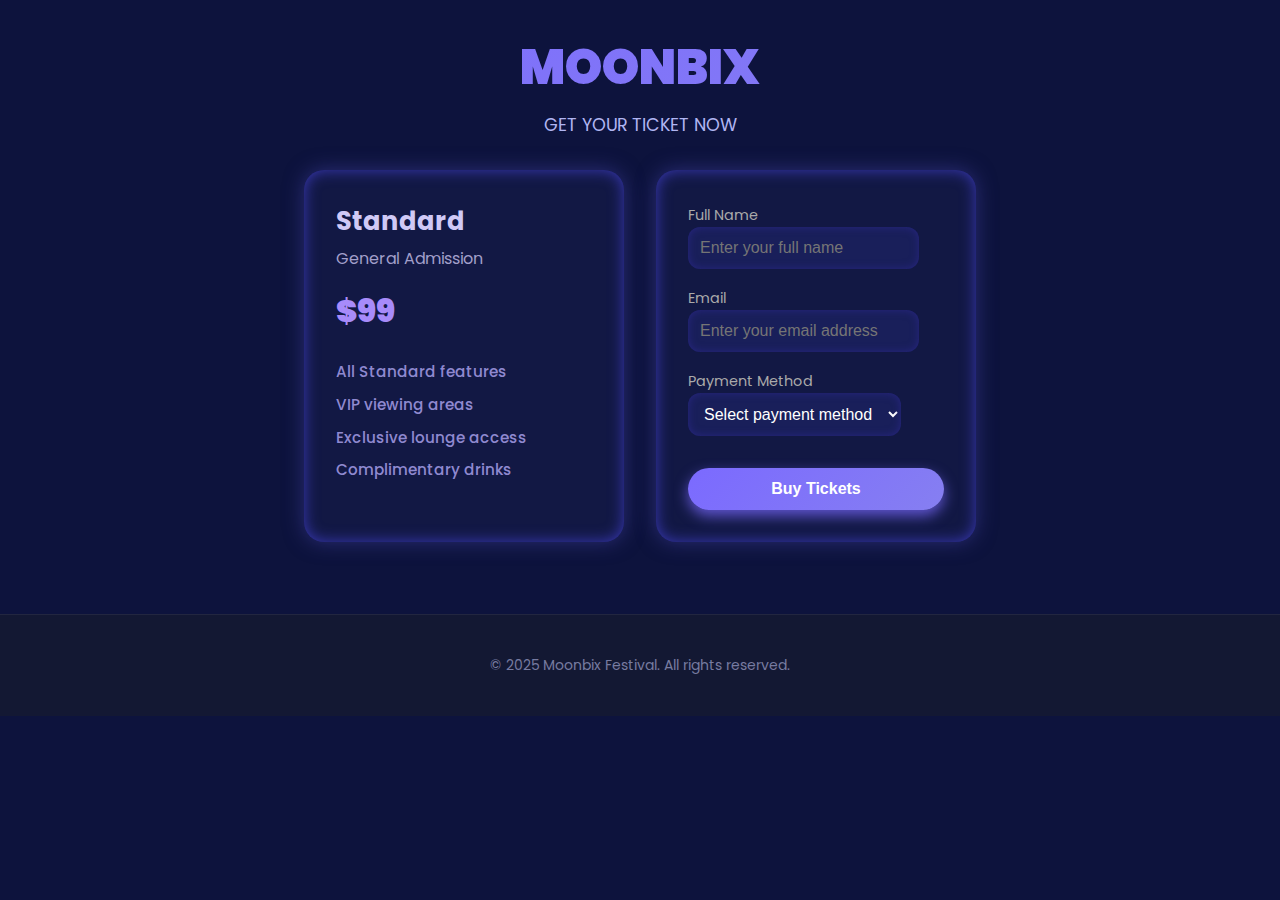
<file: K3(HOSTING) (2)/K3(HOSTING)/K3(HOSTING)/standardticket.html>
<!DOCTYPE html>
<html lang="en">
<head>
  <meta charset="UTF-8" />
  <meta name="viewport" content="width=device-width, initial-scale=1.0"/>
  <title>MOONBIX - VIP Ticket</title>
  <link href="https://fonts.googleapis.com/css2?family=Poppins:wght@400;600;700;900&display=swap" rel="stylesheet">
  <style>
    :root {
      --bg: #0d133d;
      --card: #121844;
      --highlight: #a78bfa;
      --text: #e0e0e0;
      --muted: #9ca3af;
      --gradient: linear-gradient(135deg, #7b6aff, #867ff1);
    }

    * {
      box-sizing: border-box;
      margin: 0;
      padding: 0;
    }

    body {
      font-family: 'Poppins', sans-serif;
      background-color: var(--bg);
      color: var(--text);
      display: flex;
      flex-direction: column;
      align-items: center;
      min-height: 100vh;
    }

    .wrapper {
      max-width: 1200px;
      width: 100%;
      padding: 2rem 1rem;
    }

    h1.title {
      font-size: 3rem;
      font-weight: 900;
      background: var(--gradient);
      -webkit-background-clip: text;
      -webkit-text-fill-color: transparent;
      margin-bottom: 0.5rem;
      text-align: center;
    }

    p.subtitle {
      color: #b0b5f2;
      font-size: 1.1rem;
      margin-bottom: 2rem;
      font-weight: 400;
      text-align: center;
    }

    .container {
      display: flex;
      flex-wrap: wrap;
      justify-content: center;
      gap: 2rem;
    }

    .ticket-card,
    .form-column {
      background: var(--card);
      border-radius: 20px;
      padding: 2rem;
      box-shadow:
        0 0 20px #4a48b080,
        inset 0 0 15px #3a39b7;
      width: 320px;
    }

    .ticket-card .label {
      background: #c2baffdd;
      color: #3a208d;
      padding: 0.3rem 0.75rem;
      border-radius: 12px;
      font-size: 0.75rem;
      font-weight: 700;
      letter-spacing: 0.8px;
      display: inline-block;
      margin-bottom: 1rem;
      box-shadow: 0 0 8px #c2baffcc;
      text-transform: uppercase;
    }

    .ticket-title {
      font-size: 1.6rem;
      font-weight: 700;
      color: #d0c9f6;
      margin-bottom: 0.3rem;
    }

    .ticket-subtitle {
      color: #a29fca;
      font-size: 1rem;
      margin-bottom: 1rem;
    }

    .ticket-price {
      font-size: 2rem;
      font-weight: 900;
      color: #a78bfa;
      margin-bottom: 1.6rem;
    }

    .features-list {
      list-style: none;
      padding: 0;
      color: #b3a9f6cc;
      font-weight: 500;
      font-size: 0.95rem;
    }

    .features-list li {
      margin: 0.6rem 0;
    }

    .form-wrapper {
      display: flex;
      flex-direction: column;
      gap: 1rem;
    }

    .form-group label {
      font-size: 0.9rem;
      margin-bottom: 0.25rem;
      color: #aaa;
    }

    .form-group input,
    .form-group select {
      padding: 0.75rem;
      border-radius: 12px;
      border: none;
      background: #191f5a;
      color: #fff;
      font-size: 1rem;
      box-shadow: inset 0 0 8px #322b9c99;
      transition: outline 0.25s ease;
    }

    .form-group input:focus,
    .form-group select:focus {
      outline: 2px solid #a78bfa;
    }

    .btn {
      background: var(--gradient);
      border: none;
      padding: 0.75rem;
      color: white;
      font-weight: 600;
      border-radius: 30px;
      cursor: pointer;
      font-size: 1rem;
      box-shadow: 0 6px 14px #7b6affbb;
      transition: all 0.3s ease;
      margin-top: 1rem;
    }

    .btn:hover,
    .btn:focus {
      background: linear-gradient(135deg, #9d8afc, #bda6ff);
      color: #0e123d;
      transform: translateY(-3px);
      box-shadow: 0 10px 18px #bda6ffcc;
      outline: none;
    }

    footer {
      background: #131833;
      color: #777ba0;
      padding: 40px 15px;
      text-align: center;
      font-size: 0.875rem;
      user-select: none;
      border-top: 1px solid #222640;
      margin-top: 40px;
      width: 100%;
    }

    @media (max-width: 768px) {
      h1.title {
        font-size: 2.2rem;
      }

      .ticket-card,
      .form-column {
        width: 100%;
        max-width: 100%;
      }

      .container {
        flex-direction: column;
        gap: 2rem;
      }

      .btn {
        width: 100%;
      }
    }
  </style>
</head>
<body>
  <div class="wrapper">
    <h1 class="title">MOONBIX</h1>
    <p class="subtitle">GET YOUR TICKET NOW</p>
    <div class="container">

      
      <!-- Ticket Card -->
      <div class="ticket-card">
        <div class="ticket-title">Standard</div>
        <div class="ticket-subtitle">General Admission</div>
        <div class="ticket-price">$99</div>
        <ul class="features-list">
          <li>All Standard features</li>
          <li>VIP viewing areas</li>
          <li>Exclusive lounge access</li>
          <li>Complimentary drinks</li>
        </ul>
      </div>

      <!-- Form Column -->
      <div class="form-column">
        <form class="form-wrapper">
          <div class="form-group">
            <label for="name">Full Name</label>
            <input type="text" id="name" placeholder="Enter your full name" required>
          </div>
          <div class="form-group">
            <label for="email">Email</label>
            <input type="email" id="email" placeholder="Enter your email address" required>
          </div>
          <div class="form-group">
            <label for="payment">Payment Method</label>
            <select id="payment" required>
              <option value="" disabled selected>Select payment method</option>
              <option value="qris">QRIS</option>
            </select>
          </div>
          <button class="btn btn-buy-tickets" onclick="window.location.href='pembayaran.html'">Buy Tickets</button>
        </form>
      </div>
    </div>
  </div>

  <footer>
    &copy; 2025 Moonbix Festival. All rights reserved.
  </footer>
</body>
</html>
</file>
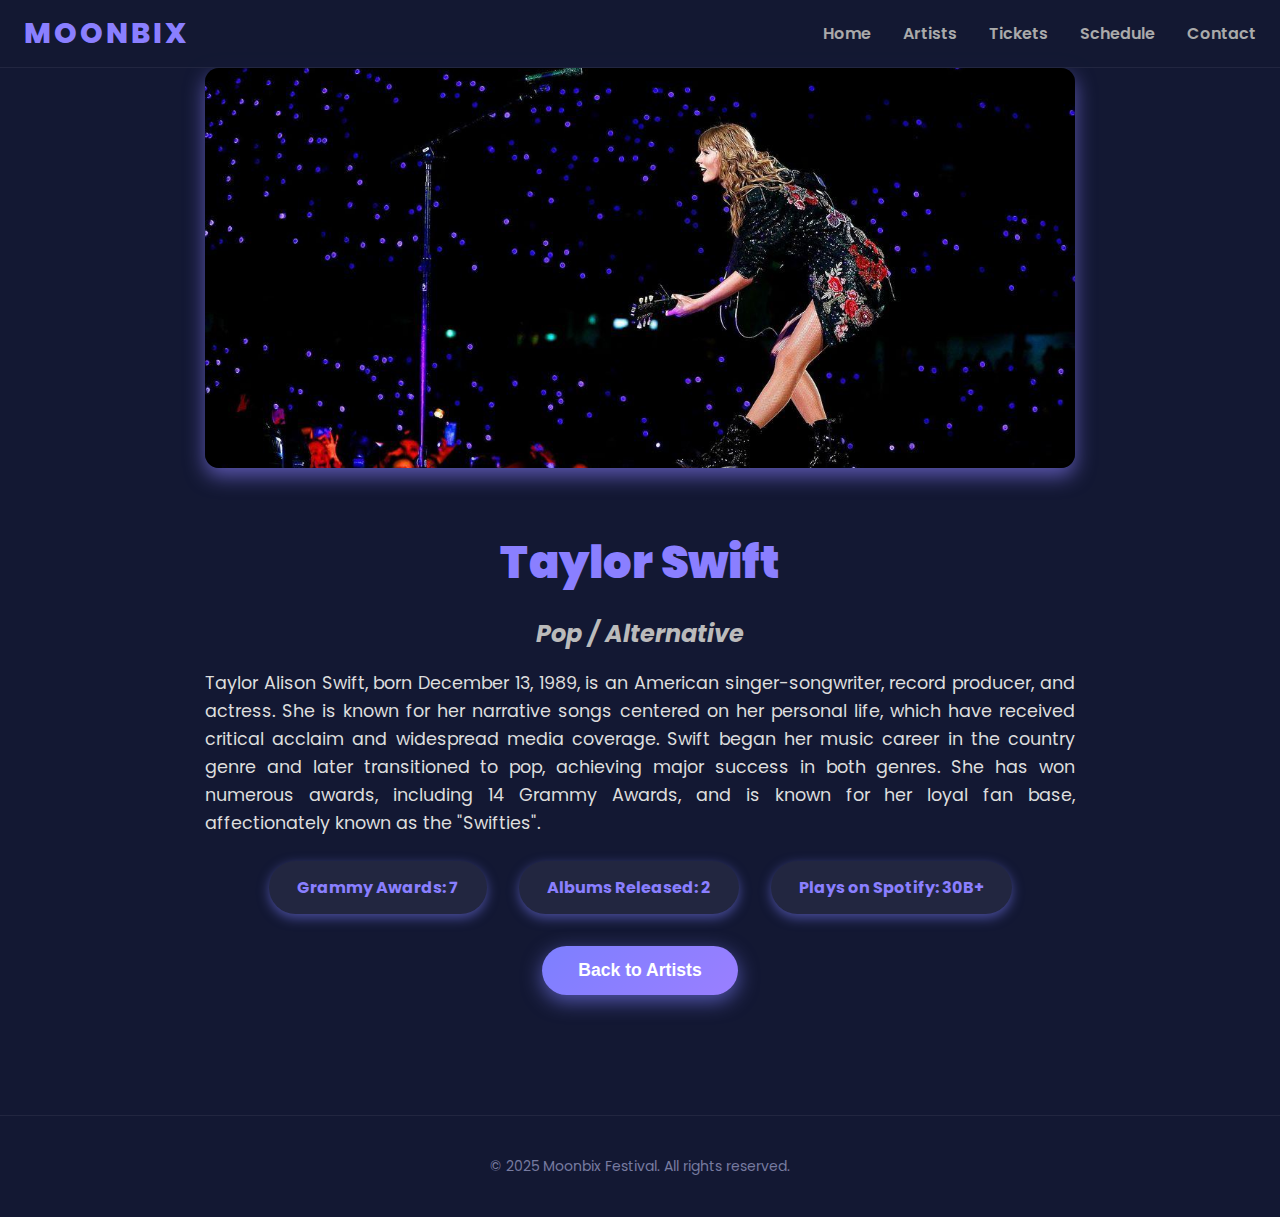
<file: K3(HOSTING) (2)/K3(HOSTING)/K3(HOSTING)/taylorswift.html>
<!DOCTYPE html>
<html lang="en">
<head>
  <meta charset="UTF-8" />
  <meta name="viewport" content="width=device-width, initial-scale=1" />
  <title>Moonbix - Billie Eilish Profile</title>
  <!-- Google Material Icons -->
  <link href="https://fonts.googleapis.com/icon?family=Material+Icons" rel="stylesheet" />
  <style>
    @import url('https://fonts.googleapis.com/css2?family=Poppins:wght@400;600;700&display=swap');

    *, *::before, *::after {
      box-sizing: border-box;
    }
    body, html {
      margin: 0; padding: 0; min-height: 100vh;
      font-family: 'Poppins', sans-serif;
      background-color: #131833;
      color: #bbb;
      overflow-x: hidden;
      scroll-behavior: smooth;
    }
    a {
      text-decoration: none;
      color: inherit;
    }
    a:focus-visible {
      outline: 3px solid #8a7fff;
      outline-offset: 3px;
    }
    .container-md {
      max-width: 900px;
      margin: 0 auto;
      padding: 0 15px 80px;
    }
    header {
      position: sticky;
      top: 0;
      background: rgba(19,24,51,0.95);
      border-bottom: 1px solid #222640;
      z-index: 1050;
      padding: 0.75rem 1.5rem;
      display: flex;
      align-items: center;
      justify-content: space-between;
      animation: slideDown 0.5s ease forwards;
    }
    @keyframes slideDown {
      from {
        transform: translateY(-100%);
        opacity: 0;
      }
      to {
        transform: translateY(0);
        opacity: 1;
      }
    }
    .logo {
      font-weight: 800;
      font-size: 1.8rem;
      color: #8a7fff;
      letter-spacing: 0.1em;
      cursor: pointer;
      user-select: none;
    }
    nav {
      display: flex;
      gap: 32px;
    }
    nav a {
      font-weight: 600;
      font-size: 1rem;
      color: #aaa;
      position: relative;
      padding: 8px 0;
      transition: color 0.3s ease;
    }
    nav a:hover,
    nav a:focus-visible {
      color: #8a7fff;
    }
    nav a::after {
      content: '';
      position: absolute;
      left: 0;
      bottom: 0;
      height: 3px;
      width: 0;
      background: #8a7fff;
      border-radius: 3px;
      transition: width 0.3s ease;
    }
    nav a:hover::after,
    nav a:focus-visible::after {
      width: 100%;
    }
    .profile-img {
      width: 100%;
      max-height: 400px;
      object-fit: cover;
      border-radius: 14px;
      box-shadow: 0 8px 20px rgba(138,127,255,0.6);
      margin-bottom: 24px;
    }
    h1 {
      font-weight: 900;
      font-size: 2.8rem;
      color: #8a7fff;
      margin-bottom: 8px;
      text-align: center;
    }
    h2 {
      font-weight: 700;
      font-size: 1.5rem;
      color: #bbb;
      margin-bottom: 16px;
      text-align: center;
      font-style: italic;
    }
    p.bio {
      font-weight: 400;
      font-size: 1.1rem;
      line-height: 1.6;
      color: #ddd;
      margin-bottom: 24px;
      text-align: justify;
    }
    .stats {
      display: flex;
      justify-content: center;
      gap: 32px;
      margin-bottom: 32px;
      flex-wrap: wrap;
    }
    .stat-item {
      background: #222640;
      padding: 14px 28px;
      border-radius: 100px;
      font-weight: 700;
      font-size: 1rem;
      color: #8a7fff;
      box-shadow: 0 4px 12px rgba(125,127,255,0.5);
      user-select: none;
      min-width: 110px;
      text-align: center;
    }
    .btn-back {
      display: block;
      margin: 0 auto;
      background: linear-gradient(135deg, #7d7fff, #9a7fff);
      color: white;
      border: none;
      padding: 14px 36px;
      border-radius: 32px;
      font-weight: 700;
      font-size: 1.1rem;
      cursor: pointer;
      text-align: center;
      width: max-content;
      box-shadow: 0 6px 20px rgba(125,127,255,0.6);
      transition: background 0.3s ease, transform 0.3s ease;
      user-select: none;
    }
    .btn-back:hover, .btn-back:focus-visible {
      background: linear-gradient(135deg, #a49fff, #b79fff);
      outline: none;
      transform: translateY(-4px) scale(1.05);
    }
    footer {
      background: #131833;
      color: #777ba0;
      padding: 40px 15px;
      text-align: center;
      font-size: 0.875rem;
      user-select: none;
      border-top: 1px solid #222640;
      margin-top: 40px;
    }
  </style>
</head>
<body>
  <header role="banner" aria-label="Primary navigation header">
    <a href="index.html" class="logo" aria-label="Moonbix homepage">MOONBIX</a>
    <nav role="navigation" aria-label="Main menu">
      <a href="index.html" tabindex="0">Home</a>
      <a href="artist.html" tabindex="0">Artists</a>
      <a href="tickets.html" tabindex="0">Tickets</a>
      <a href="schedule.html" tabindex="0">Schedule</a>
      <a href="contact.html" tabindex="0">Contact</a>
    </nav>
  </header>

  <main class="container-md" tabindex="0">
    <img src="taylor.jpg" alt="Billie Eilish portrait" class="profile-img" />
    <h1>Taylor Swift</h1>
    <h2>Pop / Alternative</h2>
    <p class="bio">
      Taylor Alison Swift, born December 13, 1989, is an American singer-songwriter, record producer, and actress. She is known for her narrative songs centered on her personal life, which have received critical acclaim and widespread media coverage. Swift began her music career in the country genre and later transitioned to pop, achieving major success in both genres. She has won numerous awards, including 14 Grammy Awards, and is known for her loyal fan base, affectionately known as the "Swifties".
    </p>
    <div class="stats">
      <div class="stat-item">Grammy Awards: 7</div>
      <div class="stat-item">Albums Released: 2</div>
      <div class="stat-item">Plays on Spotify: 30B+</div>
    </div>
    <button class="btn btn-back" onclick="window.location.href='artis.html'" aria-label="Back to artist list">Back to Artists</button>
  </main>

  <footer role="contentinfo">
    &copy; 2025 Moonbix Festival. All rights reserved.
  </footer>
</body>
</html>
</file>
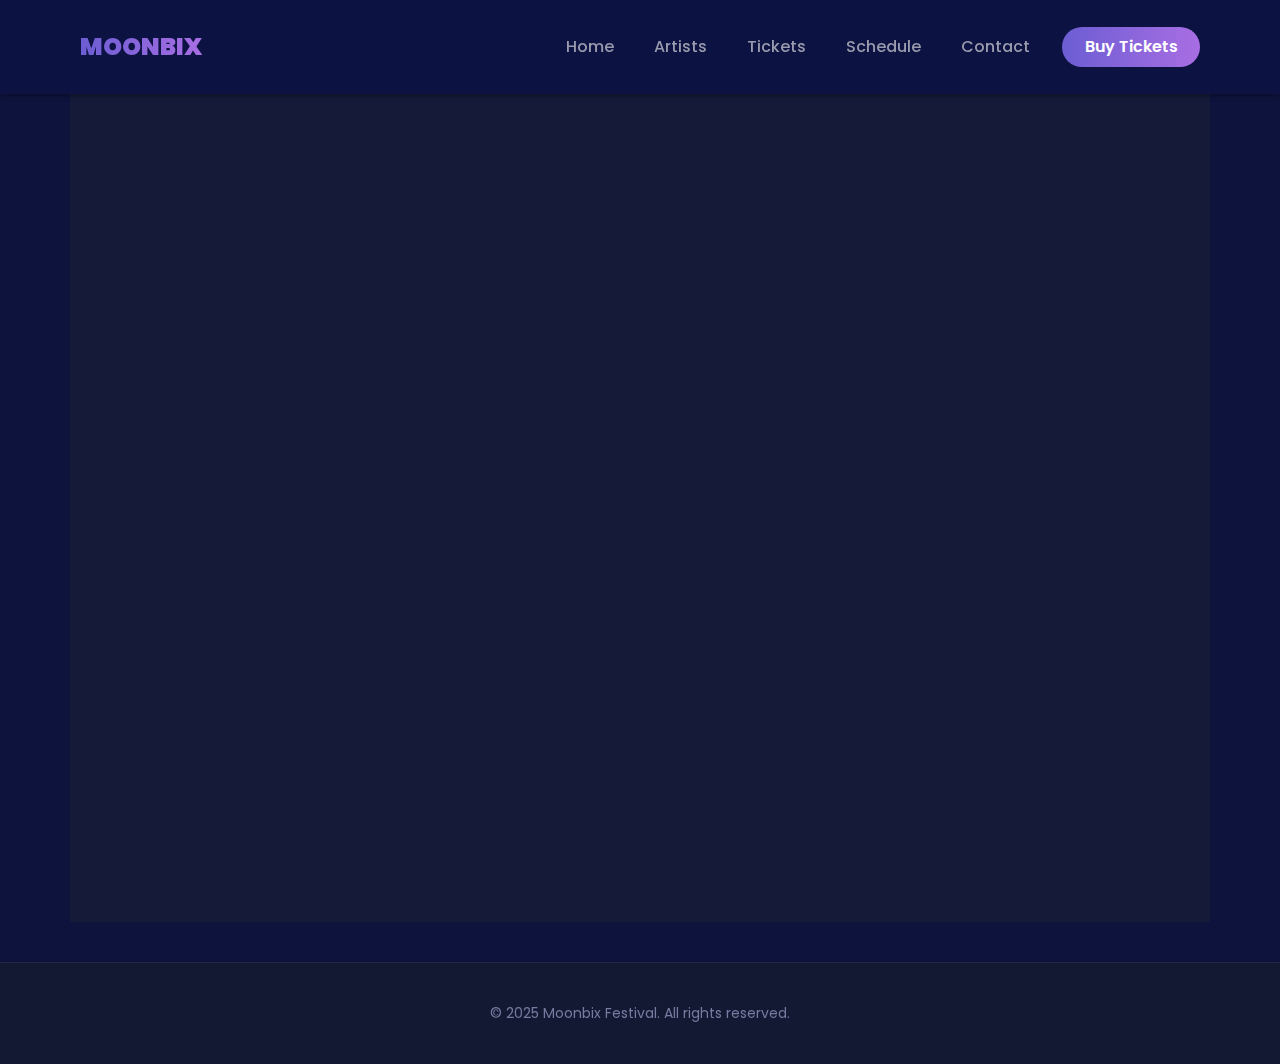
<file: K3(HOSTING) (2)/K3(HOSTING)/K3(HOSTING)/ticket.html>
<!DOCTYPE html>
<html lang="en">
<head>
  <meta charset="UTF-8" />
  <meta name="viewport" content="width=device-width, initial-scale=1" />
  <title>MOONBIX Music Festival</title>
  <!-- Bootstrap 5 CSS CDN -->
  <link href="https://cdn.jsdelivr.net/npm/bootstrap@5.3.0/dist/css/bootstrap.min.css" rel="stylesheet" />
  <!-- Google Material Icons CDN -->
  <link href="https://fonts.googleapis.com/icon?family=Material+Icons" rel="stylesheet" />
  <style>
    @import url('https://fonts.googleapis.com/css2?family=Poppins:wght@400;600;700;900&display=swap');

    /* Root variables */
    :root {
      --purple-gradient: linear-gradient(90deg, #6c5dd3, #a86ee3);
      --bg-dark: #0d133d;
      --text-light: #eeeeee;
      --btn-purple: #6c5dd3;
      --btn-purple-hover: #826ee9;
      --border-dark: rgba(255, 255, 255, 0.15);
      --shadow-glow: 0 0 10px #7a66d1;
    }

    /* Reset and base */
    * {
      box-sizing: border-box;
    }

    body {
      margin: 0;
      font-family: 'Poppins', sans-serif;
      background-color: var(--bg-dark);
      color: var(--text-light);
      overflow-x: hidden;
      min-height: 100vh;
      position: relative;
    }

    a {
      text-decoration: none;
    }

    /* Header */
    header {
      position: sticky;
      top: 0;
      background: rgba(13, 19, 61, 0.85);
      backdrop-filter: saturate(180%) blur(10px);
      z-index: 1000;
      padding: 1rem 2rem;
      box-shadow: 0 1px 6px rgb(0 0 0 / 0.4);
    }

    .navbar-nav .nav-link {
      color: #999aad;
      font-weight: 500;
      transition: color 0.3s ease;
    }
    .navbar-nav .nav-link:hover,
    .navbar-nav .nav-link:focus {
      color: var(--btn-purple);
      outline: none;
    }

    .navbar-brand {
      font-weight: 900;
      font-size: 1.5rem;
      background: var(--purple-gradient);
      background-clip: text;
      -webkit-background-clip: text;
      -webkit-text-fill-color: transparent;
      color: transparent;
      user-select: none;
      white-space: nowrap;
    }

    .btn-buy-tickets {
      background: var(--purple-gradient);
      border: none;
      color: #fff;
      font-weight: 600;
      padding: 0.5rem 1.4rem;
      border-radius: 30px;
      transition: background 0.35s ease;
    }
    
    @keyframes slideDown {
      from {
        transform: translateY(-100%);
        opacity: 0;
      }
      to {
        transform: translateY(0);
        opacity: 1;
      }
    }
    .logo {
      font-weight: 800;
      font-size: 1.8rem;
      color: #8a7fff;
      letter-spacing: 0.1em;
      cursor: pointer;
      user-select: none;
    }
    nav {
      display: flex;
      gap: 32px;
    }
    nav a {
      font-weight: 600;
      font-size: 1rem;
      color: #aaa;
      position: relative;
      padding: 8px 0;
      transition: color 0.3s ease;
    }
    nav a:hover,
    nav a:focus-visible {
      color: #8a7fff;
    }
    nav a::after {
      content: '';
      position: absolute;
      left: 0;
      bottom: 0;
      height: 3px;
      width: 0;
      background: #8a7fff;
      border-radius: 3px;
      transition: width 0.3s ease;
    }
    nav a:hover::after,
    nav a:focus-visible::after,
    nav a[aria-current="page"]::after {
      width: 100%;
    }
    main {
      background: #141a38;
      min-height: calc(100vh - 72px);
      padding: 60px 15px 80px;
      color: white;
    }
    h1 {
      font-weight: 900;
      font-size: 2.5rem;
      letter-spacing: 0.06em;
      color: #8a7fff;
      text-align: center;
      margin-bottom: 10px;
      animation: fadeInUp 1s ease forwards;
      opacity: 0;
    }
    p.subtitle {
      color: #bbb;
      max-width: 680px;
      margin: 0 auto 40px auto;
      font-weight: 400;
      font-size: 1.15rem;
      text-align: center;
      animation: fadeInUp 1s ease 0.3s forwards;
      opacity: 0;
    }
    .ticket-cards {
      display: flex;
      flex-wrap: wrap;
      justify-content: center;
      gap: 28px;
      max-width: 1140px;
      margin: 0 auto;
      animation: fadeInUp 1s ease 0.6s forwards;
      opacity: 0;
    }
    .ticket-card {
      background: #222840;
      border-radius: 16px;
      padding: 28px 36px 36px;
      min-width: 250px;
      max-width: 320px;
      flex-shrink: 0;
      display: flex;
      flex-direction: column;
      gap: 16px;
      text-align: center;
      box-shadow: 0 4px 15px rgba(125, 127, 255, 0.3);
      cursor: pointer;
      transition: transform 0.3s ease, box-shadow 0.3s ease;
      position: relative;
    }
    .ticket-card.popular {
      background: linear-gradient(180deg, #615fed 0%, #352bc5 100%);
      box-shadow: 0 8px 30px rgba(97, 95, 237, 0.8);
      color: white;
    }
    .ticket-card.popular::after {
      content: "POPULAR";
      position: absolute;
      padding: 4px 10px;
      font-size: 0.7rem;
      font-weight: 700;
      color: white;
      background: #615fedee;
      border-radius: 0 14px 14px 0;
      top: 0;
      right: 0;
      text-transform: uppercase;
    }
    .ticket-card:hover, .ticket-card.popular:hover {
      transform: translateY(-10px);
      box-shadow: 0 16px 40px rgba(125,127,255,0.7);
    }
    .ticket-title {
      font-weight: 700;
      font-size: 1.5rem;
    }
    .ticket-subtitle {
      color: #bbb;
      font-weight: 400;
      font-size: 1rem;
    }
    .ticket-price {
      font-weight: 900;
      font-size: 2rem;
      margin-top: 8px;
    }
    .ticket-features {
      list-style: none;
      padding-left: 0;
      margin: 0;
      color: #bbb;
      font-weight: 400;
      font-size: 0.95rem;
      text-align: left;
    }
    .ticket-features li {
      margin-bottom: 8px;
      display: flex;
      align-items: center;
      gap: 8px;
    }
    .ticket-features li i.material-icons {
      color: #7d7fff;
      font-size: 18px;
      flex-shrink: 0;
    }
    .btn-ticket {
      border-radius: 24px;
      font-weight: 600;
      padding: 12px 0;
      cursor: pointer;
      border: none;
      background: linear-gradient(135deg, #7d7fff, #9a7fff);
      color: white;
      font-size: 1rem;
      transition: background 0.3s ease;
      user-select: none;
      margin-top: auto;
    }
    .btn-ticket:hover, .btn-ticket:focus-visible {
      background: linear-gradient(135deg, #a49fff, #b79fff);
      outline: none;
    }
    footer {
      background: #131833;
      color: #777ba0;
      padding: 40px 15px;
      text-align: center;
      font-size: 0.875rem;
      user-select: none;
      border-top: 1px solid #222640;
      margin-top: 40px;
    }
    @keyframes fadeInUp {
      from {
        opacity: 0;
        transform: translateY(30px);
      }
      to {
        opacity: 1;
        transform: translateY(0);
      }
    }
    @media (max-width: 767px) {
      .container-md {
        padding: 0 12px;
      }
      nav {
        gap: 18px;
      }
      h1 {
        font-size: 2rem;
      }
      .ticket-cards {
        flex-direction: column;
        gap: 20px;
      }
      .ticket-card {
        max-width: 100%;
        min-width: auto;
      }
    }
  </style>
</head>
<body>
  <header>
    <nav class="navbar navbar-expand-md">
      <div class="container-fluid px-3 px-md-5">
        <a class="navbar-brand" href="#">MOONBIX</a>
        <button
          class="navbar-toggler"
          type="button"
          data-bs-toggle="collapse"
          data-bs-target="#navbarNav"
          aria-controls="navbarNav"
          aria-expanded="false"
          aria-label="Toggle navigation"
        >
          <span class="material-icons" style="font-size:32px;">menu</span>
        </button>
        <div class="collapse navbar-collapse justify-content-end" id="navbarNav">
          <ul class="navbar-nav align-items-center gap-3 gap-md-4">
            <li class="nav-item">
              <a class="nav-link" href="index.HTML">Home</a>
            </li>
            <li class="nav-item">
              <a class="nav-link" href="artis.html">Artists</a>
            </li>
            <li class="nav-item">
              <a class="nav-link" href="ticket.html">Tickets</a>
            </li>
            <li class="nav-item">
              <a class="nav-link" href="schedule.html">Schedule</a>
            </li>
            <li class="nav-item">
              <a class="nav-link" href="contact.html">Contact</a>
            </li>
            <li class="nav-item d-md-block d-none">
              <button class="btn btn-buy-tickets" onclick="window.location.href='ticket.html'">Buy Tickets</button>
            </li>
          </ul>
        </div>
      </div>
    </nav>
  </header>


  <main class="container-md" tabindex="0">
    <h1>Get Your Tickets</h1>
    <p class="subtitle">Secure your spot at the most anticipated music event of the year</p>
    <section class="ticket-cards" role="list">
      <article class="ticket-card" role="listitem" tabindex="0" aria-label="Standard Ticket package for General Admission">
        <div class="ticket-title">Standard</div>
        <div class="ticket-subtitle">General Admission</div>
        <div class="ticket-price">$99</div>
        <ul class="ticket-features">
          <li><i class="material-icons" aria-hidden="true">check_circle</i> General festival access</li>
          <li><i class="material-icons" aria-hidden="true">check_circle</i> Access to main stages</li>
          <li><i class="material-icons" aria-hidden="true">check_circle</i> Food court access</li>
        </ul>
        <button class="btn btn-buy-tickets" onclick="window.location.href='standardticket.html'">Buy Tickets</button>
      </article>
      <article class="ticket-card popular" role="listitem" tabindex="0" aria-label="VIP Ticket package for Premium Experience">
        <div class="ticket-title">VIP</div>
        <div class="ticket-subtitle">Premium Experience</div>
        <div class="ticket-price">$349</div>
        <ul class="ticket-features">
          <li><i class="material-icons" aria-hidden="true">check_circle</i> All Standard features</li>
          <li><i class="material-icons" aria-hidden="true">check_circle</i> VIP viewing areas</li>
          <li><i class="material-icons" aria-hidden="true">check_circle</i> Exclusive lounge access</li>
          <li><i class="material-icons" aria-hidden="true">check_circle</i> Complimentary drinks</li>
        </ul>
        
        <button class="btn btn-buy-tickets" onclick="window.location.href='vipticket.html'">Buy Tickets</button>
      </article>
      <article class="ticket-card" role="listitem" tabindex="0" aria-label="Platinum Ticket package for Ultimate Experience">
        <div class="ticket-title">Platinum</div>
        <div class="ticket-subtitle">Ultimate Experience</div>
        <div class="ticket-price">$199</div>
        <ul class="ticket-features">
          <li><i class="material-icons" aria-hidden="true">check_circle</i> All VIP features</li>
          <li><i class="material-icons" aria-hidden="true">check_circle</i> Backstage access</li>
          <li><i class="material-icons" aria-hidden="true">check_circle</i> Meet &amp; greet with artists</li>
          <li><i class="material-icons" aria-hidden="true">check_circle</i> Exclusive merchandise pack</li>
        </ul>
        <button class="btn btn-buy-tickets" onclick="window.location.href='platinumticket.html'">Buy Tickets</button>
      </article>
    </section>
  </main>

  <footer role="contentinfo">
    &copy; 2025 Moonbix Festival. All rights reserved.
  </footer>

  <script>
    // Keyboard accessibility for nav links and buy buttons
    const navLinks = document.querySelectorAll('nav a');
    navLinks.forEach(link => {
      link.addEventListener('keydown', e => {
        if(e.key === 'Enter' || e.key === ' ') link.click();
      });
    });
  </script>
</body>
</html>
</file>
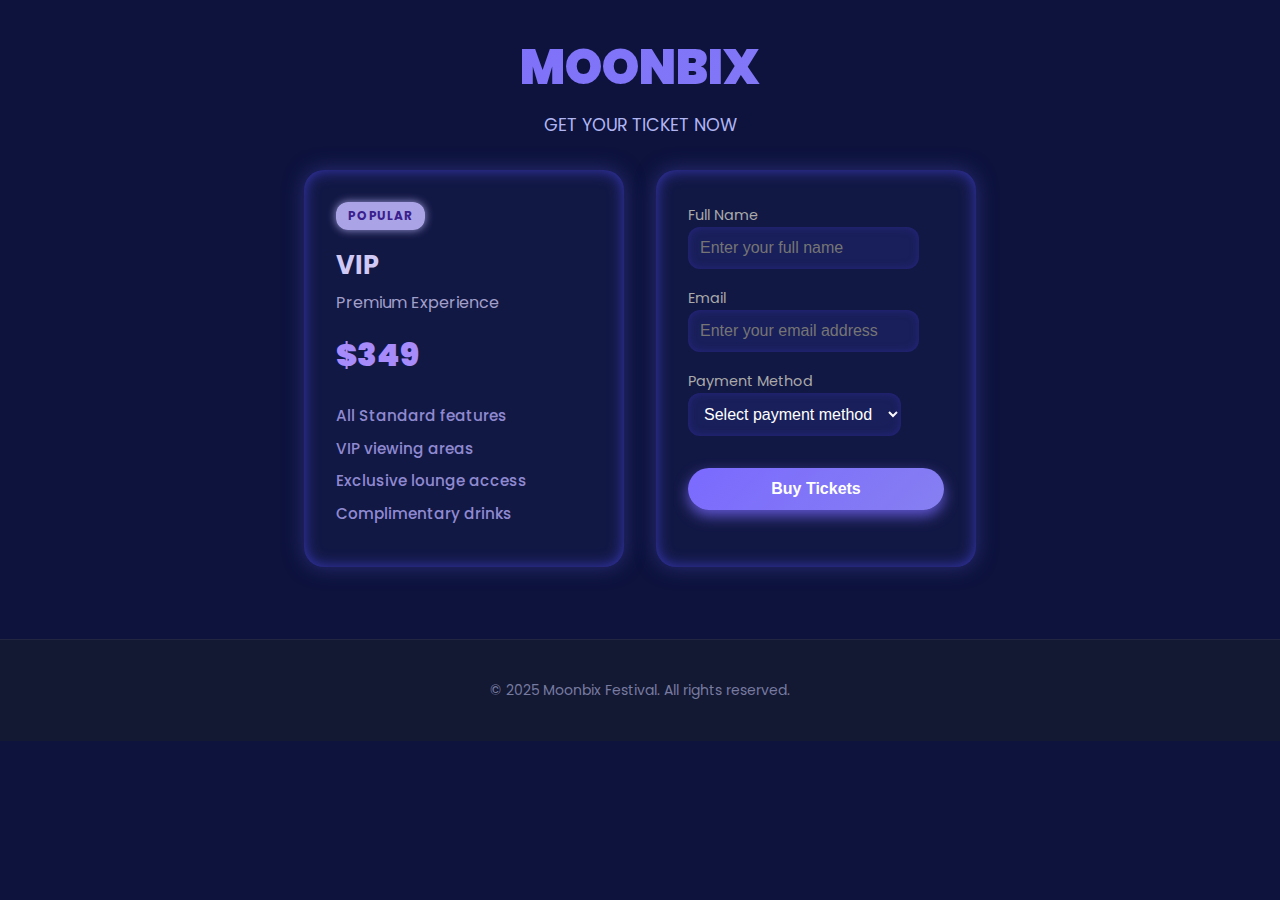
<file: K3(HOSTING) (2)/K3(HOSTING)/K3(HOSTING)/vipticket.html>
<!DOCTYPE html>
<html lang="en">
<head>
  <meta charset="UTF-8" />
  <meta name="viewport" content="width=device-width, initial-scale=1.0"/>
  <title>MOONBIX - VIP Ticket</title>
  <link href="https://fonts.googleapis.com/css2?family=Poppins:wght@400;600;700;900&display=swap" rel="stylesheet">
  <style>
    :root {
      --bg: #0d133d;
      --card: #121844;
      --highlight: #a78bfa;
      --text: #e0e0e0;
      --muted: #9ca3af;
      --gradient: linear-gradient(135deg, #7b6aff, #867ff1);
    }

    * {
      box-sizing: border-box;
      margin: 0;
      padding: 0;
    }

    body {
      font-family: 'Poppins', sans-serif;
      background-color: var(--bg);
      color: var(--text);
      display: flex;
      flex-direction: column;
      align-items: center;
      min-height: 100vh;
    }

    .wrapper {
      max-width: 1200px;
      width: 100%;
      padding: 2rem 1rem;
    }

    h1.title {
      font-size: 3rem;
      font-weight: 900;
      background: var(--gradient);
      -webkit-background-clip: text;
      -webkit-text-fill-color: transparent;
      margin-bottom: 0.5rem;
      text-align: center;
    }

    p.subtitle {
      color: #b0b5f2;
      font-size: 1.1rem;
      margin-bottom: 2rem;
      font-weight: 400;
      text-align: center;
    }

    .container {
      display: flex;
      flex-wrap: wrap;
      justify-content: center;
      gap: 2rem;
    }

    .ticket-card,
    .form-column {
      background: var(--card);
      border-radius: 20px;
      padding: 2rem;
      box-shadow:
        0 0 20px #4a48b080,
        inset 0 0 15px #3a39b7;
      width: 320px;
    }

    .ticket-card .label {
      background: #c2baffdd;
      color: #3a208d;
      padding: 0.3rem 0.75rem;
      border-radius: 12px;
      font-size: 0.75rem;
      font-weight: 700;
      letter-spacing: 0.8px;
      display: inline-block;
      margin-bottom: 1rem;
      box-shadow: 0 0 8px #c2baffcc;
      text-transform: uppercase;
    }

    .ticket-title {
      font-size: 1.6rem;
      font-weight: 700;
      color: #d0c9f6;
      margin-bottom: 0.3rem;
    }

    .ticket-subtitle {
      color: #a29fca;
      font-size: 1rem;
      margin-bottom: 1rem;
    }

    .ticket-price {
      font-size: 2rem;
      font-weight: 900;
      color: #a78bfa;
      margin-bottom: 1.6rem;
    }

    .features-list {
      list-style: none;
      padding: 0;
      color: #b3a9f6cc;
      font-weight: 500;
      font-size: 0.95rem;
    }

    .features-list li {
      margin: 0.6rem 0;
    }

    .form-wrapper {
      display: flex;
      flex-direction: column;
      gap: 1rem;
    }

    .form-group label {
      font-size: 0.9rem;
      margin-bottom: 0.25rem;
      color: #aaa;
    }

    .form-group input,
    .form-group select {
      padding: 0.75rem;
      border-radius: 12px;
      border: none;
      background: #191f5a;
      color: #fff;
      font-size: 1rem;
      box-shadow: inset 0 0 8px #322b9c99;
      transition: outline 0.25s ease;
    }

    .form-group input:focus,
    .form-group select:focus {
      outline: 2px solid #a78bfa;
    }

    .btn {
      background: var(--gradient);
      border: none;
      padding: 0.75rem;
      color: white;
      font-weight: 600;
      border-radius: 30px;
      cursor: pointer;
      font-size: 1rem;
      box-shadow: 0 6px 14px #7b6affbb;
      transition: all 0.3s ease;
      margin-top: 1rem;
    }

    .btn:hover,
    .btn:focus {
      background: linear-gradient(135deg, #9d8afc, #bda6ff);
      color: #0e123d;
      transform: translateY(-3px);
      box-shadow: 0 10px 18px #bda6ffcc;
      outline: none;
    }

    footer {
      background: #131833;
      color: #777ba0;
      padding: 40px 15px;
      text-align: center;
      font-size: 0.875rem;
      user-select: none;
      border-top: 1px solid #222640;
      margin-top: 40px;
      width: 100%;
    }

    @media (max-width: 768px) {
      h1.title {
        font-size: 2.2rem;
      }

      .ticket-card,
      .form-column {
        width: 100%;
        max-width: 100%;
      }

      .container {
        flex-direction: column;
        gap: 2rem;
      }

      .btn {
        width: 100%;
      }
    }
  </style>
</head>
<body>
  <div class="wrapper">
    <h1 class="title">MOONBIX</h1>
    <p class="subtitle">GET YOUR TICKET NOW</p>
    <div class="container">

      
      <!-- Ticket Card -->
      <div class="ticket-card">
        <div class="label">Popular</div>
        <div class="ticket-title">VIP</div>
        <div class="ticket-subtitle">Premium Experience</div>
        <div class="ticket-price">$349</div>
        <ul class="features-list">
          <li>All Standard features</li>
          <li>VIP viewing areas</li>
          <li>Exclusive lounge access</li>
          <li>Complimentary drinks</li>
        </ul>
      </div>

      <!-- Form Column -->
      <div class="form-column">
        <form class="form-wrapper">
          <div class="form-group">
            <label for="name">Full Name</label>
            <input type="text" id="name" placeholder="Enter your full name" required>
          </div>
          <div class="form-group">
            <label for="email">Email</label>
            <input type="email" id="email" placeholder="Enter your email address" required>
          </div>
          <div class="form-group">
            <label for="payment">Payment Method</label>
            <select id="payment" required>
              <option value="" disabled selected>Select payment method</option>
              <option value="qris">QRIS</option>
            </select>
          </div>
          <button class="btn btn-buy-tickets" onclick="window.location.href='pembayaran.html'">Buy Tickets</button>
        </form>
      </div>
    </div>
  </div>

  <footer>
    &copy; 2025 Moonbix Festival. All rights reserved.
  </footer>
</body>
</html>
</file>
